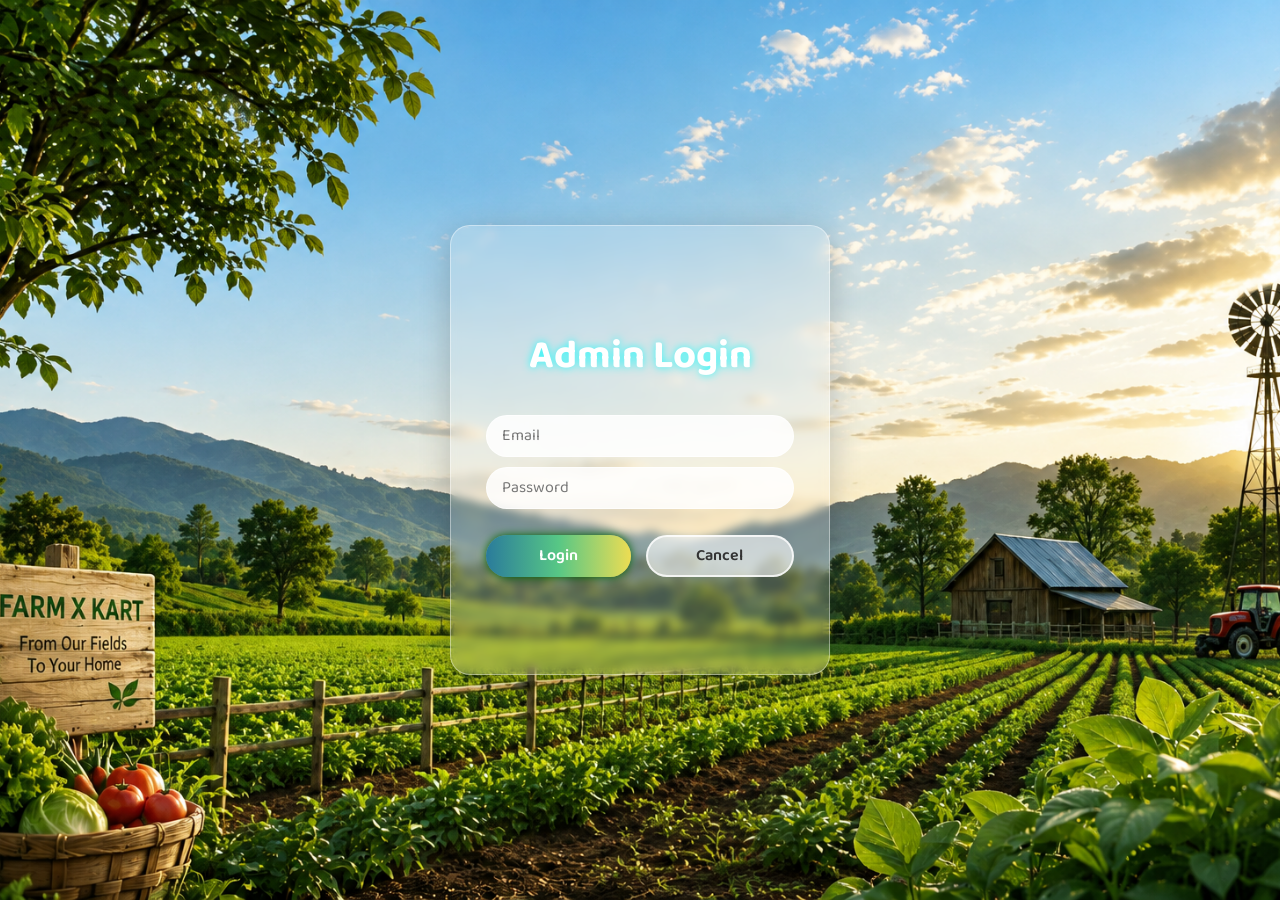
<file: admin.html>
<!DOCTYPE html>
<html lang="en">

<head>
    <meta charset="UTF-8">
    <meta name="viewport" content="width=device-width, initial-scale=1.0">
    <title>Admin Dashboard - Farm X Kart</title>
    <link rel="stylesheet" href="index.css">
    <link rel="stylesheet" href="admin.css">
    <link rel="preconnect" href="https://fonts.googleapis.com">
    <link rel="preconnect" href="https://fonts.gstatic.com" crossorigin>
    <link href="https://fonts.googleapis.com/css2?family=Baloo+Bhai+2:wght@400..800&family=Ole&family=Playwrite+GB+J:ital,wght@0,100..400;1,100..400&family=Playwrite+ID:wght@100..400&display=swap" rel="stylesheet">
</head>

<body id="admin-page">

    <header>
        <div class="head-box">

            <div class="logo-container">
                <img src="./images/Logo.jpeg" alt="logo" class="logo-img" loading="lazy">
                <div class="logo-title">Farm X Kart</div>
            </div>

            <div class="nav-conatiner">
                <a class="nav-link" href="#dashboard">Dashboard</a>
                <a class="nav-link" href="#users">Users</a>
                <a class="nav-link" href="#products">Products</a>
                <a class="nav-link" href="#orders">Orders</a>
                <a class="nav-link" href="#revenue">Revenue</a>
            </div>

            <div class="login-profile">
                <button class="logout">Logout</button>
            </div>

        </div>
    </header>

    <div class="gap"></div>

    <main class="admin-main">

        <section id="dashboard" class="admin-section">

            <div class="section-title">
                Admin Dashboard
            </div>

            <div class="admin-stats-container">

                <div class="admin-stat-card">
                    <div class="admin-stat-title">Total Users</div>
                    <div class="admin-stat-value" id="total-users">0</div>
                    <div class="admin-stat-description">Registered users</div>
                </div>

                <div class="admin-stat-card">
                    <div class="admin-stat-title">Total Farmers</div>
                    <div class="admin-stat-value" id="total-farmers">0</div>
                    <div class="admin-stat-description">Farmer accounts</div>
                </div>

                <div class="admin-stat-card">
                    <div class="admin-stat-title">Total Customers</div>
                    <div class="admin-stat-value" id="total-customers">0</div>
                    <div class="admin-stat-description">Customer accounts</div>
                </div>

                <div class="admin-stat-card">
                    <div class="admin-stat-title">Total Products</div>
                    <div class="admin-stat-value" id="total-products">0</div>
                    <div class="admin-stat-description">Listed products</div>
                </div>

                <div class="admin-stat-card">
                    <div class="admin-stat-title">Total Orders</div>
                    <div class="admin-stat-value" id="total-orders">0</div>
                    <div class="admin-stat-description">Customer orders</div>
                </div>

                <div class="admin-stat-card">
                    <div class="admin-stat-title">Total Revenue</div>
                    <div class="admin-stat-value" id="total-revenue">₹0</div>
                    <div class="admin-stat-description">Generated revenue</div>
                </div>

            </div>

        </section>

        <div class="gap"></div>

        <section class="admin-section" id="users">

            <div class="section-title">
                User Management
            </div>

            <div class="gap"></div>

            <div class="admin-table-box">

                <div class="admin-table-heading">
                    <div>Registered Users</div>
                    <span id="user-count">0 Users</span>
                </div>

                <div class="admin-table-scroll">

                    <table class="admin-table">

                        <thead>
                            <tr>
                                <th>S.No</th>
                                <th>Name</th>
                                <th>Email</th>
                                <th>Mobile</th>
                                <th>Gender</th>
                                <th>Account Type</th>
                            </tr>
                        </thead>

                        <tbody id="users-table">
                        </tbody>

                    </table>

                </div>

            </div>

        </section>

        <div class="gap"></div>

        <section class="admin-section" id="products">

            <div class="section-title">
                Product Management
            </div>
            <div class="gap"></div>

            <div class="admin-table-box">

                <div class="admin-table-heading">
                    <div>Listed Products</div>
                    <span id="product-count">0 Products</span>
                </div>

                <div class="admin-table-scroll">

                    <table class="admin-table">

                        <thead>
                            <tr>
                                <th>S.No</th>
                                <th>Product</th>
                                <th>Farmer</th>
                                <th>Category</th>
                                <th>Quantity</th>
                                <th>Price</th>
                                <th>Listed On</th>
                            </tr>
                        </thead>

                        <tbody id="products-table">
                        </tbody>

                    </table>

                </div>

            </div>

        </section>

        <div class="gap"></div>

        <section class="admin-section" id="orders">

            <div class="section-title">
                Order Management
            </div>
            <div class="gap"></div>

            <div class="admin-table-box">

                <div class="admin-table-heading">
                    <div>Customer Orders</div>
                    <span id="order-count">0 Orders</span>
                </div>

                <div class="admin-table-scroll">

                    <table class="admin-table">

                        <thead>
                            <tr>
                                <th>S.No</th>
                                <th>Order ID</th>
                                <th>Customer</th>
                                <th>Items</th>
                                <th>Payment</th>
                                <th>Total</th>
                                <th>Status</th>
                                <th>Date</th>
                            </tr>
                        </thead>

                        <tbody id="orders-table">
                        </tbody>

                    </table>

                </div>

            </div>

        </section>

        <div class="gap"></div>

        <section class="admin-section" id="revenue">

            <div class="section-title">
                Revenue Overview
            </div>
            <div class="gap"></div>

            <div class="admin-revenue-container">

                <div class="admin-revenue-card">
                    <div class="admin-revenue-title">
                        Total Revenue
                    </div>
                    <div class="admin-revenue-value" id="revenue-total">
                        ₹0
                    </div>
                </div>

                <div class="admin-revenue-card">
                    <div class="admin-revenue-title">
                        Total Orders
                    </div>
                    <div class="admin-revenue-value" id="revenue-orders">
                        0
                    </div>
                </div>

                <div class="admin-revenue-card">
                    <div class="admin-revenue-title">
                        Average Order Value
                    </div>
                    <div class="admin-revenue-value" id="average-order">
                        ₹0
                    </div>
                </div>

            </div>

        </section>

    </main>

    <div class="gap"></div>

    <div class="footer-box">
        <div class="footer-tittle">
            Farm X Kart
        </div>

        <div class="footer-description">
            Fresh Products, Directly from Our Farmers
        </div>

        <div class="footer-copywrite">
            © 2026 Farm X Kart. All Rights Reserved.
        </div>
    </div>

    <script src="admin.js"></script>

</body>

</html>
</file>
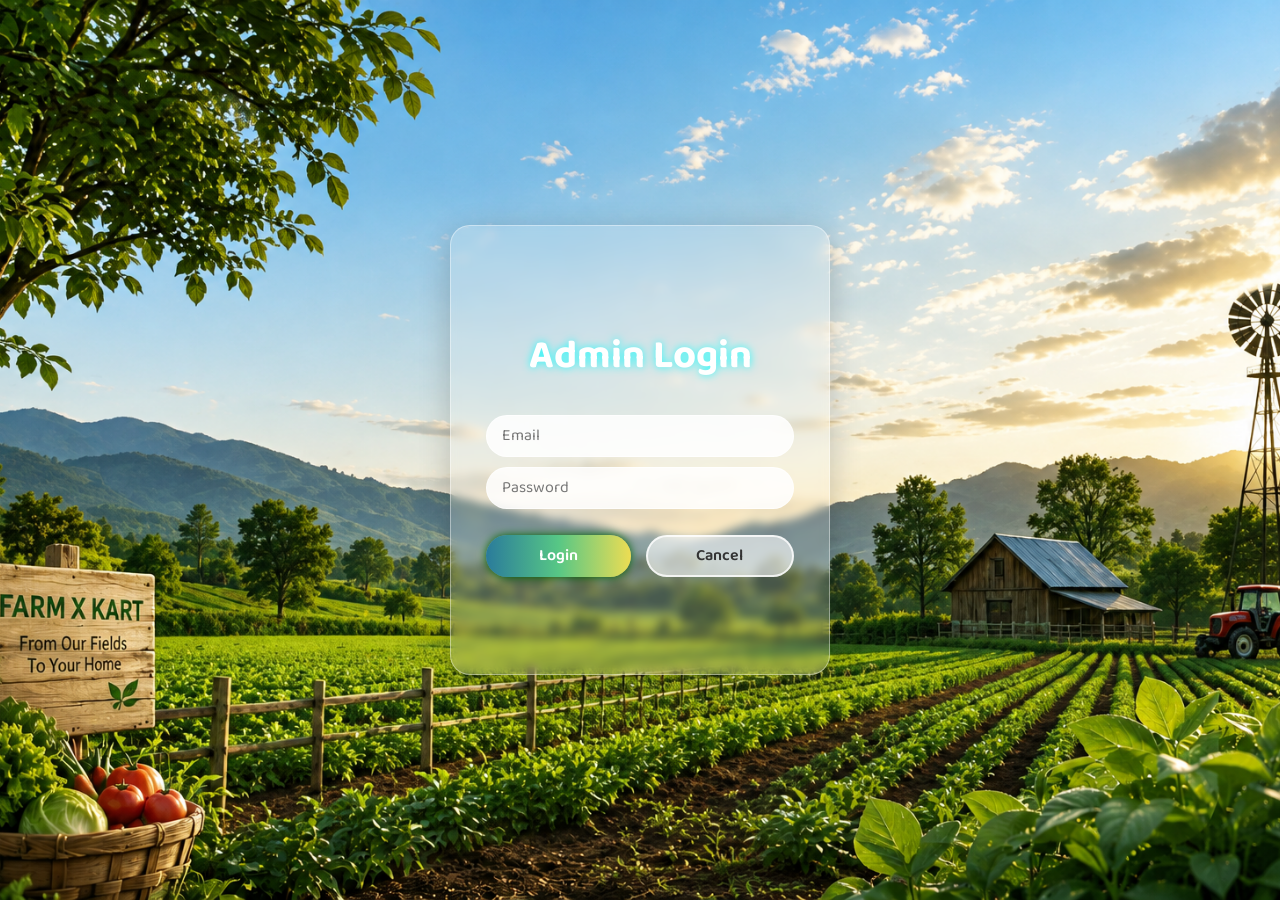
<file: adminLogin.html>
<!DOCTYPE html>
<html lang="en">
<head>
    <meta charset="UTF-8">
    <meta name="viewport" content="width=device-width, initial-scale=1.0">
    <title>Admin Login</title>
    <link rel="stylesheet" href="login.css">
    <link rel="preconnect" href="https://fonts.googleapis.com">
    <link rel="preconnect" href="https://fonts.gstatic.com" crossorigin>
    <link href="https://fonts.googleapis.com/css2?family=Baloo+Bhai+2:wght@400..800&family=Ole&family=Playwrite+GB+J:ital,wght@0,100..400;1,100..400&family=Playwrite+ID:wght@100..400&display=swap" rel="stylesheet">

</head>
<body>
    <div class="login-container">
        <div class="login-box">
            <div class="title">
                Admin Login
            </div>
            <form class="login-form">
                <div class="login-input">
                    <input
                        type="email"
                        name="email"
                        placeholder="Email"
                        class="input"
                        required
                        autocomplete="email">
                    <input
                        type="password"
                        name="password"
                        placeholder="Password"
                        class="input"
                        required
                        autocomplete="current-password">
                </div>

                <div class="button">
                    <button type="submit" class="login-button">
                        Login
                    </button>
                    <a href="./login.html" class="cancel">
                        Cancel
                    </a>
                </div>
            </form>
        </div>
    </div>

    <script src="adminLogin.js"></script>
</body>
</html>
</file>
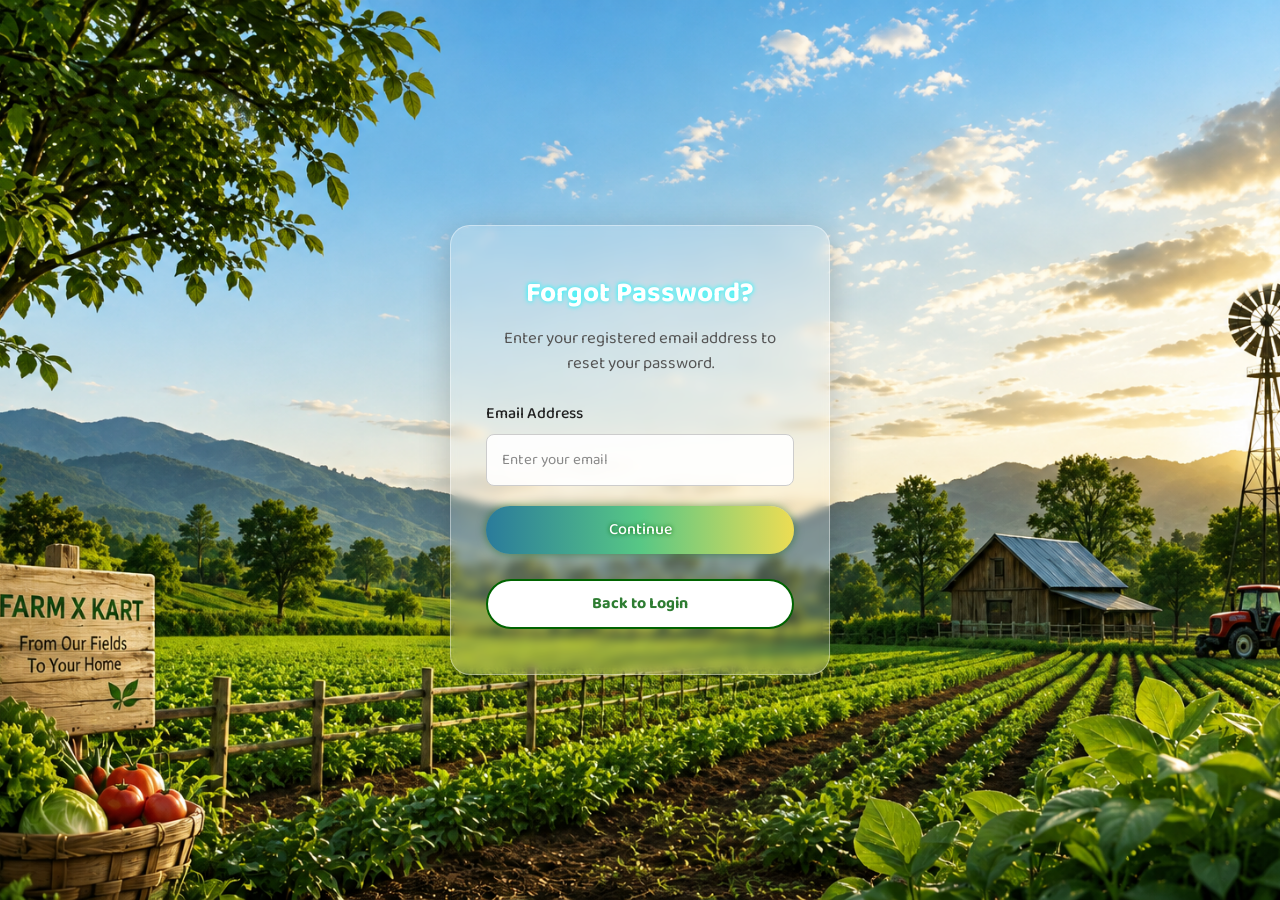
<file: forget-password.html>
<!DOCTYPE html>
<html lang="en">

<head>
    <meta charset="UTF-8">
    <meta name="viewport" content="width=device-width, initial-scale=1.0">

    <title>Forgot Password | Farm X Kart</title>

    <link rel="stylesheet" href="forget-password.css">

    <link rel="preconnect" href="https://fonts.googleapis.com">
    <link rel="preconnect" href="https://fonts.gstatic.com" crossorigin>

    <link
        href="https://fonts.googleapis.com/css2?family=Baloo+Bhai+2:wght@400..800&family=Ole&family=Playwrite+GB+J:ital,wght@0,100..400;1,100..400&family=Playwrite+ID:wght@100..400&display=swap"
        rel="stylesheet">
</head>

<body>

    <div class="forgot-container">

        <div class="forgot-card">

            <h2>Forgot Password?</h2>

            <p class="description">
                Enter your registered email address to reset your password.
            </p>

            <form id="forgot-form">

                <div class="input-group">
                    <label for="forgot-email">Email Address</label>

                    <input type="email" id="forgot-email" placeholder="Enter your email" required>
                </div>

                <button type="submit" class="continue-button">
                    Continue
                </button>

            </form>

            <p id="forgot-message"></p>

            <a href="./index.html" class="cancel">
                Back to Login
            </a>

        </div>

    </div>
    <script src="script.js"></script>
</body>

</html>
</file>
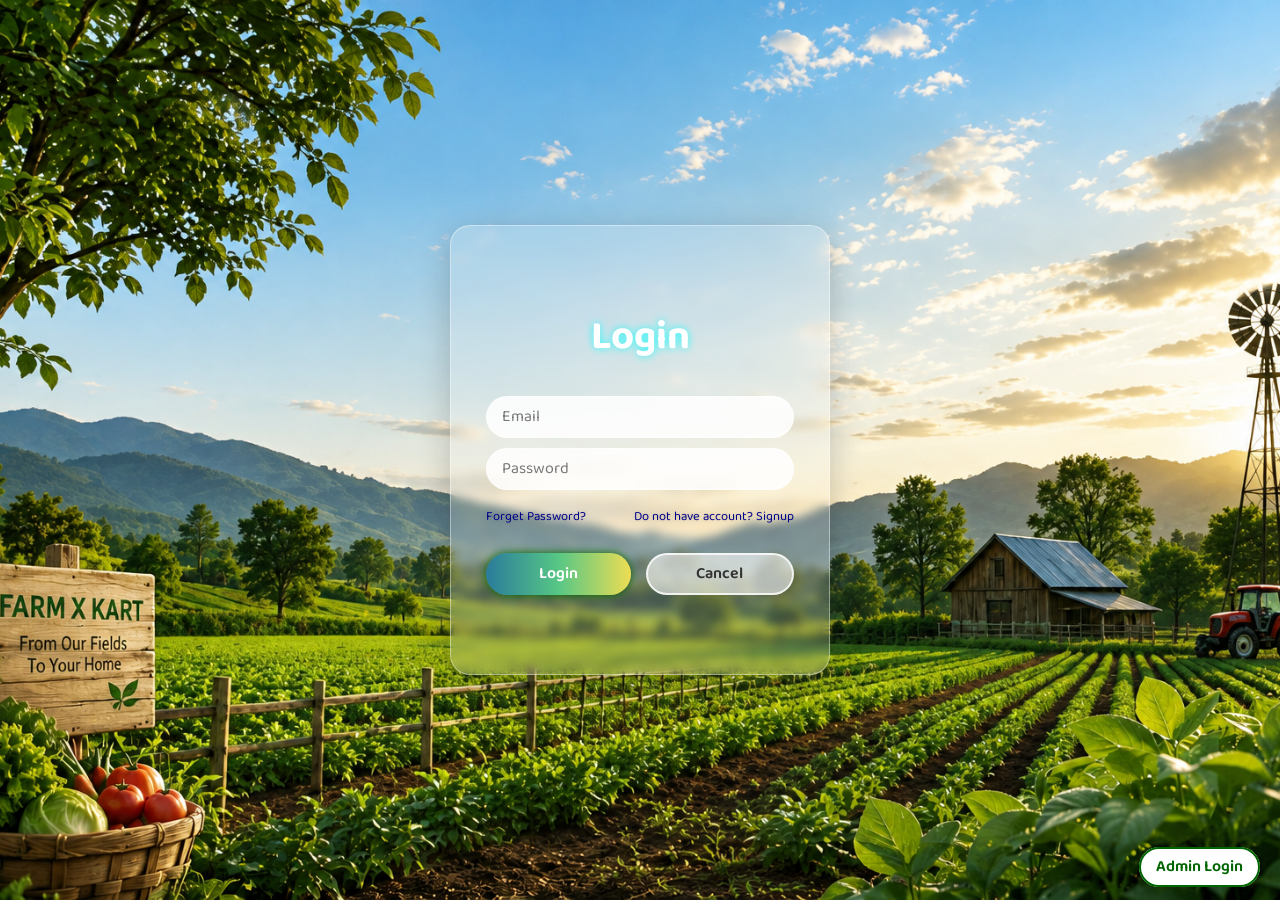
<file: listed.html>
<!DOCTYPE html>
<html lang="en">
<head>
    <meta charset="UTF-8">
    <meta name="viewport" content="width=device-width, initial-scale=1.0">
    <meta name="description" content="View your listed product history">
    <title>My Listed Products | Farm X Kart</title>
    <link rel="stylesheet" href="listed.css">
    <link rel="preconnect" href="https://fonts.googleapis.com">
    <link rel="preconnect" href="https://fonts.gstatic.com" crossorigin>
    <link href="https://fonts.googleapis.com/css2?family=Baloo+Bhai+2:wght@400..800&display=swap" rel="stylesheet">
</head>
<body>

    <header>
        <div class="head-box">
            <div class="logo-container">
                <img src="./images/Logo.jpeg" alt="Farm X Kart logo" class="logo-img" loading="lazy">
                <div class="logo-title">
                    Farm X Kart
                </div>
            </div>
        </div>

        <h1>Account Settings</h1>
        <div class="back-btn">
            <a href="profile.html" class="back-button">Back to Profile</a>
        </div>
    </header>

    <main>
        <section class="listed-products-box">

            <h1>Listed Product History</h1>

            <div class="summary-box">

                <div class="summary-card">
                    <div class="summary-title">Products Listed</div>
                    <div class="summary-value" id="total-products">0</div>
                </div>

                <div class="summary-card">
                    <div class="summary-title">Total Quantity</div>
                    <div class="summary-value" id="total-quantity">0</div>
                </div>

                <div class="summary-card">
                    <div class="summary-title">Total Revenue</div>
                    <div class="summary-value" id="total-revenue">₹0</div>
                </div>

                <div class="summary-card">
                    <div class="summary-title">Latest Listing</div>
                    <div class="summary-value latest" id="latest-listing">-</div>
                </div>

            </div>

            <div id="listed-products"></div>

        </section>
    </main>

    <footer class="footer-box">
        <div class="footer-title">
            Farm X Kart
        </div>
        <div class="footer-description">
            Fresh Products, Directly from Our Farmers
        </div>
        <div class="footer-copyright">
            © 2026 Farm X Kart. All Rights Reserved.
        </div>
    </footer>

    <script src="script.js"></script>

</body>
</html>
</file>
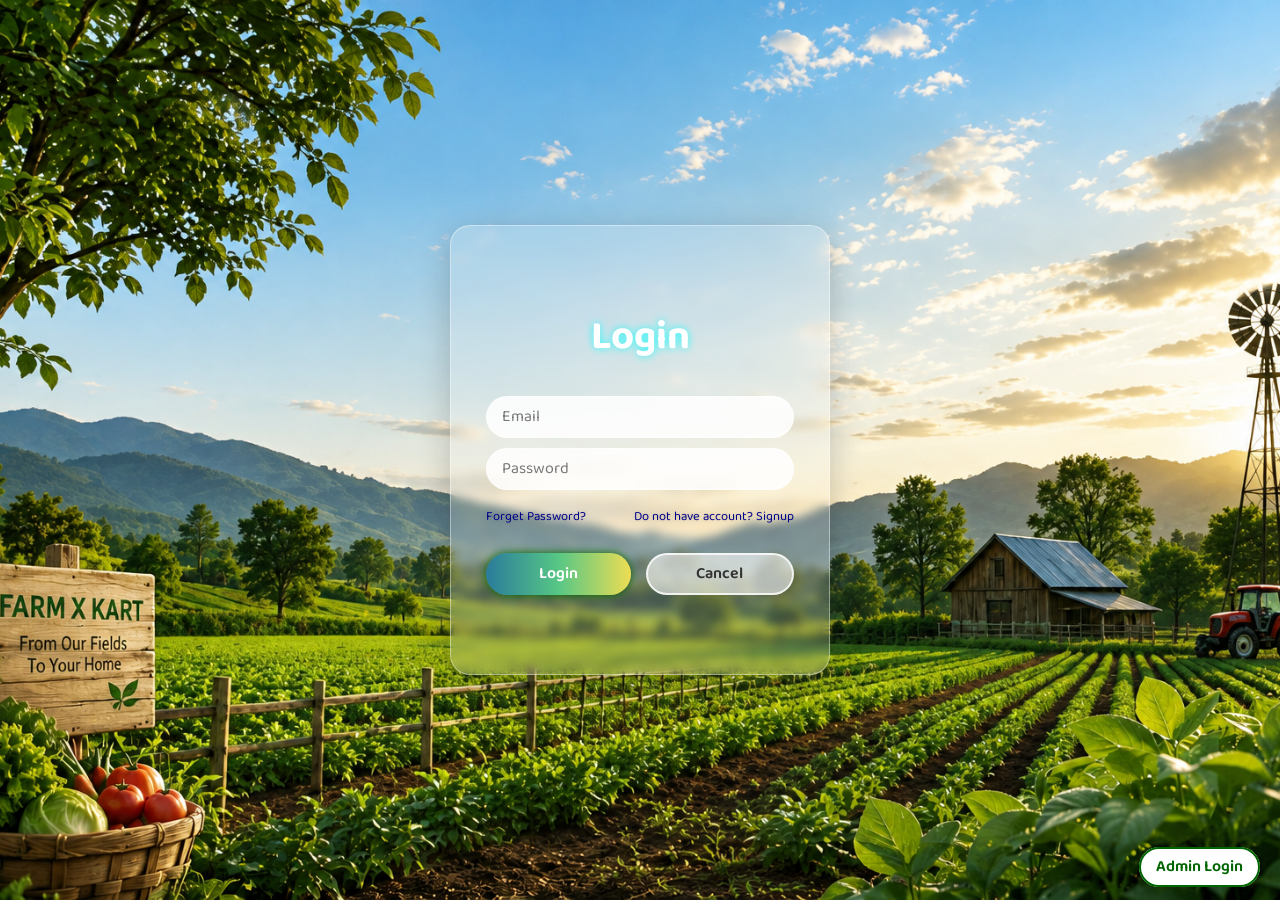
<file: login.html>
<!DOCTYPE html>
<html lang="en">

<head>
    <meta charset="UTF-8">
    <meta name="viewport" content="width=device-width, initial-scale=1.0">

    <title>Login</title>

    <link rel="stylesheet" href="login.css">

    <link rel="preconnect" href="https://fonts.googleapis.com">
    <link rel="preconnect" href="https://fonts.gstatic.com" crossorigin>

    <link
        href="https://fonts.googleapis.com/css2?family=Baloo+Bhai+2:wght@400..800&family=Ole&family=Playwrite+GB+J:ital,wght@0,100..400;1,100..400&family=Playwrite+ID:wght@100..400&display=swap"
        rel="stylesheet">
</head>

<body>
    <div class="login-container">
        <div class="login-box">
            <div class="title">
                Login
            </div>
            <form class="login-form">
                <div class="login-input">
                    <input
                        type="email"
                        name="email"
                        placeholder="Email"
                        class="input"
                        required
                        autocomplete="email">
                    <input
                        type="password"
                        name="password"
                        placeholder="Password"
                        class="input"
                        required
                        autocomplete="current-password">
                </div>
                <div class="signup-box">
                    <a href="./forget-password.html" class="signup">
                        Forget Password?
                    </a>
                    <a href="./signup.html" class="signup">
                        Do not have account? Signup
                    </a>
                </div>
                <div class="button">
                    <button type="submit" class="login-button">
                        Login
                    </button>
                    <a href="./index.html" class="cancel">
                        Cancel
                    </a>
                </div>
            </form>
        </div>
    </div>

    <div class="admin-btn">
        <a href="./adminLogin.html">Admin Login</a>
    </div>

    <script src="script.js"></script>
</body>
</html>
</file>
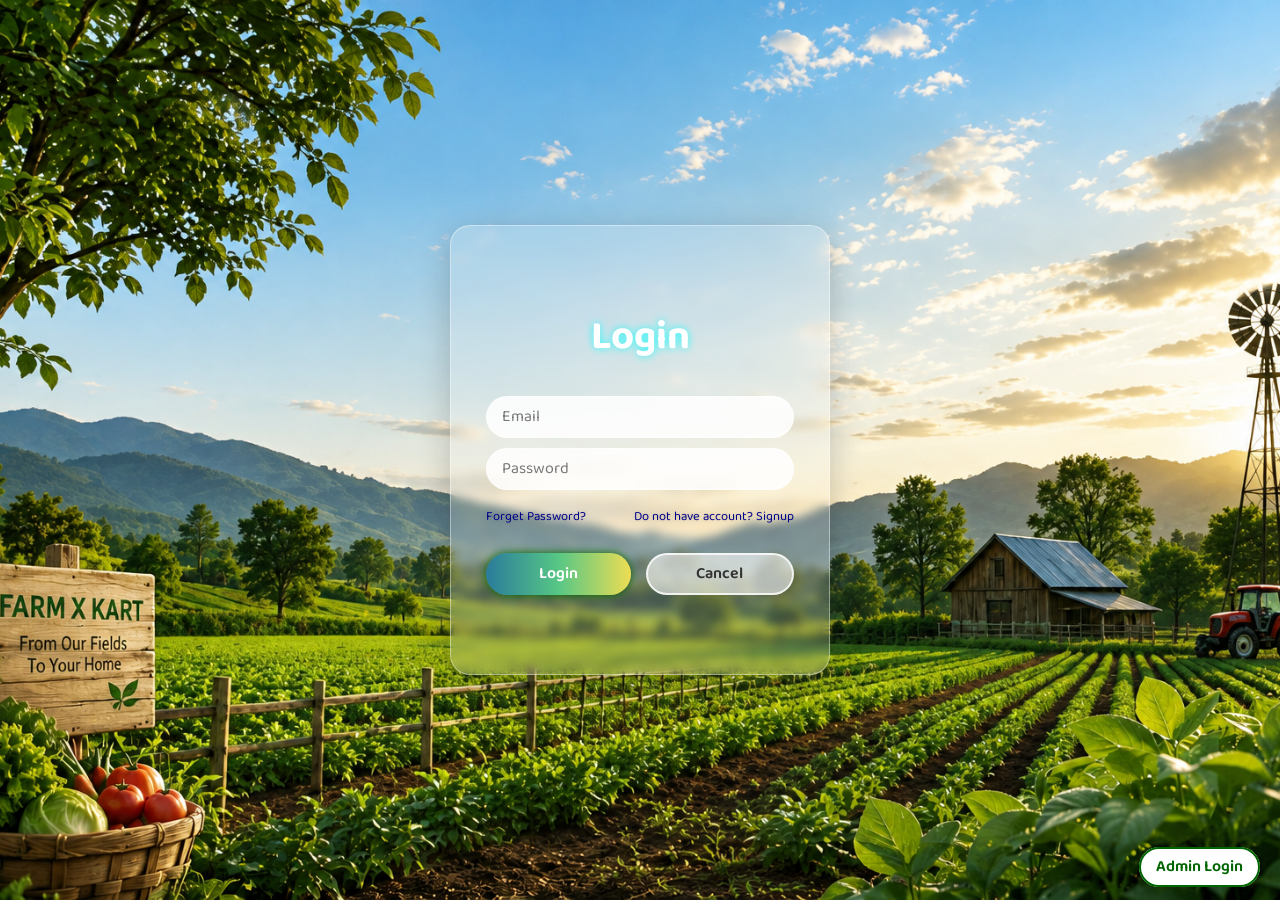
<file: settings.html>
<!DOCTYPE html>
<html lang="en">

<head>
    <meta charset="UTF-8">
    <meta name="viewport" content="width=device-width, initial-scale=1.0">

    <title>Account Settings - Farm X Kart</title>

    <link rel="stylesheet" href="settings.css">

    <link rel="preconnect" href="https://fonts.googleapis.com">
    <link rel="preconnect" href="https://fonts.gstatic.com" crossorigin>

    <link href="https://fonts.googleapis.com/css2?family=Baloo+Bhai+2:wght@400;500;600;700&display=swap"
        rel="stylesheet">
</head>

<body>

    <header>
        <div class="head-box">
            <div class="logo-container">
                <img src="./images/Logo.jpeg" alt="Farm X Kart logo" class="logo-img" loading="lazy">
                <div class="logo-title">
                    Farm X Kart
                </div>
            </div>
        </div>

        <h1>Account Settings</h1>
        <div class="back-btn">
            <a href="profile.html" class="back-button">Back to Profile</a>
        </div>
    </header>

    <main>

        <section class="settings-container">

            <div class="settings-title">
                <h2>Account Settings</h2>
                <p>Update your Farm X Kart account information</p>
            </div>

            <form id="settings-form">

                <div class="form-row">

                    <div class="form-group">
                        <label for="name">Full Name</label>
                        <input type="text" id="name" required>
                    </div>

                    <div class="form-group">
                        <label for="gender">Gender</label>

                        <select id="gender" required>
                            <option value="">Select Gender</option>
                            <option value="Male">Male</option>
                            <option value="Female">Female</option>
                            <option value="Other">Other</option>
                        </select>
                    </div>

                </div>

                <div class="form-row">

                    <div class="form-group">
                        <label for="email">Email Address</label>
                        <input type="email" id="email" required>
                    </div>

                    <div class="form-group">
                        <label for="mobile">Mobile Number</label>
                        <input type="tel" id="mobile" maxlength="10" required>
                    </div>

                </div>

                <div class="form-group full">
                    <label for="account">Account Type</label>
                    <input type="text" id="account" readonly>
                </div>

                <div class="password-section">

                    <h3>Change Password</h3>

                    <p>Leave these fields empty if you do not want to change your password.</p>

                    <div class="form-row">

                        <div class="form-group">
                            <label for="old-password">Current Password</label>
                            <input type="password" id="old-password">
                        </div>

                        <div class="form-group">
                            <label for="new-password">New Password</label>
                            <input type="password" id="new-password">
                        </div>

                    </div>

                    <div class="form-group full">
                        <label for="confirm-password">Confirm New Password</label>
                        <input type="password" id="confirm-password">
                    </div>

                </div>

                <div class="buttons">

                    <button type="button" id="cancel-button">
                        Cancel
                    </button>

                    <button type="submit" id="save-button">
                        Save Changes
                    </button>

                </div>

            </form>

            <p id="message"></p>

        </section>

    </main>

    <footer class="footer-box">
        <div class="footer-title">
            Farm X Kart
        </div>
        <div class="footer-description">
            Fresh Products, Directly from Our Farmers
        </div>
        <div class="footer-copyright">
            © 2026 Farm X Kart. All Rights Reserved.
        </div>
    </footer>

    <script src="script.js"></script>

</body>

</html>
</file>
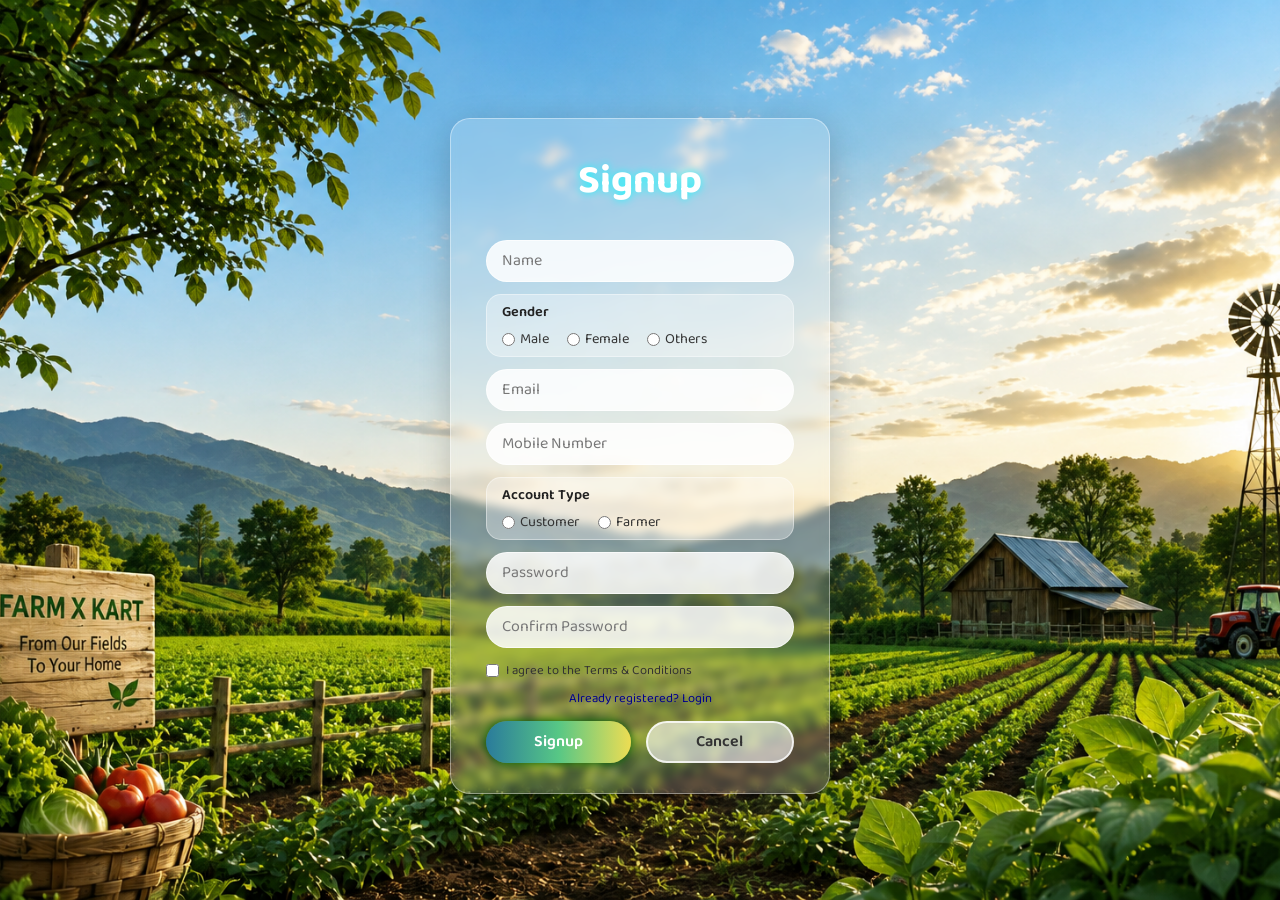
<file: signup.html>
<!DOCTYPE html>
<html lang="en">

<head>
    <meta charset="UTF-8">
    <meta name="viewport" content="width=device-width, initial-scale=1.0">

    <title>Signup | FARM X KART</title>

    <link rel="stylesheet" href="signup.css">

    <link rel="preconnect" href="https://fonts.googleapis.com">
    <link rel="preconnect" href="https://fonts.gstatic.com" crossorigin>

    <link
        href="https://fonts.googleapis.com/css2?family=Baloo+Bhai+2:wght@400..800&family=Ole&family=Playwrite+GB+J:ital,wght@0,100..400;1,100..400&family=Playwrite+ID:wght@100..400&display=swap"
        rel="stylesheet">
</head>

<body>

    <div class="signup-container">
        <div class="signup-box">
            <div class="signup-title">
                Signup
            </div>
            <form class="signup-input">
                <input type="text" name="name" placeholder="Name" class="input" required>

                <div class="input-option">
                    <div class="option-title">Gender</div>
                    <div class="option">
                        <label>
                            <input type="radio" name="gender" value="male" required>
                            Male
                        </label>
                        <label>
                            <input type="radio" name="gender" value="female">
                            Female
                        </label>
                        <label>
                            <input type="radio" name="gender" value="others">
                            Others
                        </label>
                    </div>
                </div>

                <input type="email" name="email" placeholder="Email" class="input" required>

                <input type="tel" name="mobile" placeholder="Mobile Number" class="input" maxlength="10"
                    pattern="[0-9]{10}" required>

                <div class="input-option">
                    <div class="option-title">Account Type</div>
                    <div class="option">
                        <label>
                            <input type="radio" name="accountType" value="customer" required>
                            Customer
                        </label>
                        <label>
                            <input type="radio" name="accountType" value="farmer">
                            Farmer
                        </label>
                    </div>
                </div>

                <input type="password" name="password" class="input" placeholder="Password" minlength="8" required>

                <input type="password" name="confirmPassword" class="input" placeholder="Confirm Password" minlength="8"
                    required>

                <label class="terms">
                    <input type="checkbox" name="terms" required>
                    I agree to the Terms & Conditions
                </label>

                <a href="./login.html" class="login-link">
                    Already registered? Login
                </a>

                <div class="button">
                    <button type="submit" class="signup-btn">Signup</button>
                    <a href="./index.html" class="cancel-btn">Cancel</a>
                </div>
            </form>
        </div>
    </div>
    <script src="script.js"></script>
</body>

</html>
</file>
<file: index.css>
* {
    padding: 0;
    margin: 0;
    box-sizing: border-box;
    font-family: "Baloo Bhai 2", sans-serif;
}

body {
    height: 100%;
    width: 100%;
}

header {
    width: 100%;
    height: 80px;
    display: flex;
    justify-content: center;
    align-items: center;

    background: #2A7B9B;
    background: linear-gradient(90deg, rgba(42, 123, 155, 1) 0%, rgba(87, 199, 133, 1) 50%, rgba(237, 221, 83, 1) 100%);
}

.head-box {
    width: 95%;
    height: 80px;

    display: flex;
    flex-direction: row;
    justify-content: space-between;
    align-items: center;
}

.logo-container {
    width: 30%;
    display: flex;
    flex-direction: row;
    justify-content: start;
    align-items: center;
    gap: 1rem;
}

.logo-img {

    height: 60px;
    width: 60px;
    border-radius: 50px;
    box-shadow: 0 0 8px green;

    transition: border-color 0.25s ease, box-shadow 0.25s ease, background 0.25s ease, transform 0.25s ease;
}

.logo-img:hover {
    transform: scale(1.02);
}

.logo-title {
    color: white;
    font-size: 2rem;
    font-weight: 700;
    text-shadow: 0 0 8px green;
    transition: border-color 0.25s ease, box-shadow 0.25s ease, background 0.25s ease, transform 0.25s ease;
}

.logo-title:hover {
    transform: scale(1.02);
}

.nav-conatiner {
    width: 40%;
    display: flex;
    flex-direction: row;
    justify-content: space-around;
    gap: 3rem;
}

.nav-link {
    text-decoration: none;
    color: white;
    text-shadow: 0 0 10px rgb(9, 80, 9);
    font-size: 1.15rem;
    font-weight: 600;
    transition:border-color 0.25s ease,box-shadow 0.25s ease, background 0.25s ease,transform 0.25s ease;
}

.nav-link:hover {
    transform: scale(1.02) translateY(-1px);
    text-shadow: 0 0 20px rgb(9, 71, 9);
    color: aqua;
}

.nav-link:active {
    transform: scale(0.98);
}

.login-profile{
    width: 30%;
    display: flex;
    flex-direction: row;
    justify-content: end;
    align-items: center;
    gap: 2rem;
}

.login-box {
    display: flex;
    justify-content: space-around;
    gap: 1rem;
}

.login,
.signup {
    display: flex;
    justify-content: center;
    align-items: center;

    text-decoration: none;
    background-color: blue;
    color: white;
    font-size: 1rem;
    font-weight: 600;
    padding: auto;
    border-radius: 10px;
    min-width: 75px;
    min-height: 40px;
    box-shadow: 0 0 8px rgb(8, 79, 8);

    cursor: pointer;

    transition:border-color 0.25s ease,box-shadow 0.25s ease, background 0.25s ease,transform 0.25s ease;
}

.signup {
    background-color: red;

}

.login:hover {
    background-color: rgb(25, 25, 204);
    transform: scale(1.02) translateY(-1px);
}

.signup:hover {
    background-color: rgb(203, 5, 5);
    transform: scale(1.02) translateY(-1px);
}

.login:active,
.signup:active {
    transform: scale(0.95);
}

.profile-box {
    display: flex;
    justify-content: center;
    align-items: center;
}

.profile {
    display: flex;
    justify-content: center;
    align-items: center;
    width: 45px;
    height: 45px;
    border: 2px solid darkgreen;
    border-radius: 50%;
    background: white;
    overflow: hidden;
    box-sizing: border-box;
    box-shadow: 0 0 6px green;
    transition:transform 0.3s ease,box-shadow 0.3s ease;
}

.profile-img {
    width: 100%;
    height: 100%;
    border-radius: 50%;
    object-fit: cover;
    display: block;
    transition:border-color 0.25s ease,box-shadow 0.25s ease, background 0.25s ease,transform 0.25s ease;
}

.profile:hover {
    transform: translateY(-2px) scale(1.05);
    box-shadow: 0 0 12px green;
}

.profile:hover .profile-img {
    transform: scale(1.04);
}

.profile:active {
    transform: scale(0.97);
}

.gap {
    padding: 1rem;
}

.banner-container {
    width: 95%;
    height: 220px;
    margin: auto;
    overflow: hidden;
    border-radius: 15px;
    box-shadow: 0 0 10px #ccc;
}

.banner-slider {
    width: 400%;
    height: 100%;
    display: flex;
    animation: bannerSlide 24s infinite;
}

.banner-slide {
    width: 25%;
    height: 100%;
    flex-shrink: 0;
}

.banner-slide img {
    width: 100%;
    height: 100%;

    object-fit: cover;
}

@keyframes bannerSlide {

    0%,
    20% {
        transform: translateX(0);
    }

    25%,
    45% {
        transform: translateX(-25%);
    }

    50%,
    70% {
        transform: translateX(-50%);
    }

    75%,
    95% {
        transform: translateX(-75%);
    }

    100% {
        transform: translateX(0);
    }
}

.welcome-conatiner {
    width: 100%;
    display: flex;
    justify-content: center;
    align-items: center;
    gap: 1.5rem
}

.welcome-box {
    width: 95%;
    display: flex;
    flex-direction: column;
    justify-content: center;
    align-items: center;

    box-shadow: 0 0 10px #ccc;
    border-radius: 15px;

    padding: 2rem;
}

.welcome-title {
    font-size: 2rem;
    font-weight: 700;
    color: darkgreen;
    text-shadow: 0 0 10px rgba(0, 128, 0, 0.46);
}

.welcome-description {
    width: 70%;
    text-align: center;
    font-size: 1.1rem;
    font-weight: 400;
}

.welcome-btn {
    background: #2A7B9B;
    background: linear-gradient(90deg, rgba(42, 123, 155, 1) 0%, rgba(87, 199, 133, 1) 50%, rgba(237, 221, 83, 1) 100%);

    text-decoration: none;
    color: white;
    font-weight: 550;

    min-width: 115px;
    min-height: 40px;
    margin-top: 1rem;

    border-radius: 20px;
    text-shadow: 0 0 3px forestgreen;

    display: flex;
    justify-content: center;
    align-items: center;
    box-shadow: 0 0 10px gray;
    transition:border-color 0.25s ease,box-shadow 0.25s ease, background 0.25s ease,transform 0.25s ease;
}

.welcome-btn:hover {
    transform: scale(1.03) translateY(-1px);
    box-shadow: 0 0 15px gray;
}

.welcome-btn:active {
    transform: scale(0.96);
    box-shadow: 0 0 5px gray;
}

.section {
    width: 100%;
}

.section-title {
    width: 95%;
    height: 48px;

    margin: auto;

    display: flex;
    align-items: center;
    justify-content: center;

    border-radius: 15px;

    color: white;

    font-size: 1.3rem;
    font-weight: 600;
    text-shadow: 0 0 3px darkgreen;

    background: #2A7B9B;
    background: linear-gradient(90deg, rgba(42, 123, 155, 1) 0%, rgba(87, 199, 133, 1) 50%, rgba(237, 221, 83, 1) 100%);
}

.features-container {
    width: 95%;

    margin: 20px auto;

    display: flex;

    flex-wrap: wrap;

    justify-content: center;

    gap: 20px;
}

.feature-card {
    width: 200px;

    padding: 20px;

    text-align: center;

    background: white;

    border-radius: 15px;

    box-shadow: 0 0 8px #ccc;
}

.feature-icon {
    height: 50px;
    width: 50px;
}

.feature-card h3 {
    color: darkgreen;
}

.feature-card p {
    color: #666;
}


.steps-container {
    width: 95%;
    margin: 20px auto;
    display: flex;
    justify-content: center;
    align-items: center;
    flex-wrap: wrap;
    gap: 15px;
}

.step {
    width: 180px;
    height: 180px;
    padding: 20px;
    text-align: center;
    background: white;
    border-radius: 15px;
    box-shadow: 0 0 8px #ccc;
}

.step-number {
    width: 45px;
    height: 45px;
    margin: auto;

    display: flex;
    align-items: center;
    justify-content: center;
    border-radius: 50%;
    background: #2A7B9B;
    background: linear-gradient(90deg, rgba(42, 123, 155, 1) 0%, rgba(87, 199, 133, 1) 50%, rgba(237, 221, 83, 1) 100%);

    color: white;
    font-size: 1.3rem;
    font-weight: 600;
    text-shadow: 0 0 5px darkgreen;
}

.step h3 {
    color: darkgreen;
}

.step p {
    color: #666;
}

.arrow {
    color: darkgreen;
    font-size: 2rem;
}

.review-container {
    width: 95%;
    margin: 25px auto;
    overflow: hidden;
    border-radius: 15px;
}

.review-slider {
    width: 400%;
    display: flex;
    animation: reviewSlide 32s infinite;
}

.review-group {
    width: 25%;
    display: flex;
    justify-content: center;
    align-items: stretch;
    gap: 25px;
    padding: 10px;
}

.review-card {
    width: 30%;
    min-height: 210px;

    display: flex;
    flex-direction: column;
    justify-content: center;
    align-items: center;

    gap: 15px;
    padding: 25px;
    cursor: pointer;

    background: white;
    border-radius: 15px;
    box-shadow: 0 0 5px #ccc;

    transition: all 0.3s ease;
}

.review-card:hover {
    transform: translateY(-5px) scale(1.02);
    box-shadow: 0 0 10px #bbb;
}

.star {
    font-size: 1.2rem;
}

.review-description {
    font-size: 1rem;
    color: #666;
    text-align: center;
    line-height: 1.5;
    transform: all 0.1s linear;
}

.review-description:hover {
    color: darkgreen;
}

.review-name {
    font-size: 1.2rem;
    font-weight: 600;
    color: darkgreen;
    transition: all 0.1s linear;
}

.review-name:hover {
    color: blue;
}


@keyframes reviewSlide {

    0%,
    20% {
        transform: translateX(0);
    }

    25%,
    45% {
        transform: translateX(-25%);
    }

    50%,
    70% {
        transform: translateX(-50%);
    }

    75%,
    95% {
        transform: translateX(-75%);
    }

    100% {
        transform: translateX(0);
    }
}

.contact-contaner {
    width: 100%;
    display: flex;
    justify-content: center;
    align-items: center;
    margin-top: 1.3rem;
}

.contact-box {
    width: 95%;
    display: flex;
    box-shadow: 0 0 5px #ccc;
    border-radius: 15px;
}

.contact-left-box {
    width: 50%;
    display: flex;
    flex-direction: column;
    gap: 1rem;
    padding: 2rem 3rem;
}

.contact-info-title {
    font-size: 1.7rem;
    font-weight: 700;
    color: darkgreen;
}

.contact-info-title-description {
    font-size: 1rem;
    color: #666;
    font-weight: 300;
}

.contact-info {
    display: flex;
    align-items: center;
    justify-content: start;
    gap: .6rem;
}

.contact-info-img {
    height: 20px;
    width: 20px;
}

.contact {
    font-size: .9rem;
    font-weight: 400;
    font-style: italic;
    transition: all 0.1s ease;
}

.contact:hover {
    color: green;
}

.contact-right-box {
    width: 50%;
    display: flex;
    flex-direction: column;
    align-items: center;
    justify-content: center;
    gap: 1.3rem;
    padding: 2rem;
}

.input-name,
.input-email {
    width: 80%;
    padding: 12px 14px;
    font-family: "Baloo Bhai 2", sans-serif;
    font-size: 1rem;
    color: #333;
    background-color: #fff;
    border: 1px solid #d1d5db;
    border-radius: 8px;
    outline: none;

    transition:border-color 0.2s ease,box-shadow 0.2s ease,transform 0.2s ease;
}

.input-name:focus,
.input-email:focus,
.input-issue:focus {
    border-color: darkgreen;
    box-shadow:0 0 0 3px rgba(0, 100, 0, 0.12),0 4px 12px rgba(0, 0, 0, 0.08);
    transform: translateY(-1px);
}

.input-name:hover,
.input-email:hover,
.input-issue:hover {
    border-color: #9ca3af;
}

.input-name::placeholder,
.input-email::placeholder,
.input-issue::placeholder {
    color: #9ca3af;
}

.input-issue {
    width: 80%;
    height: 110px;
    padding: 12px 14px;
    font-family: "Baloo Bhai 2", sans-serif;
    font-size: 1rem;
    color: #333;

    background-color: #fff;
    border: 1px solid #d1d5db;
    border-radius: 8px;

    outline: none;
    transition:border-color 0.2s ease,box-shadow 0.2s ease,transform 0.2s ease;
}

.send-msg {
    text-decoration: none;
    width: 80%;
    height: 40px;
    padding: 10px;

    display: flex;
    justify-content: center;
    align-items: center;

    color: white;
    font-size: 1rem;
    font-weight: 600;
    text-shadow: 0 0 5px darkgreen;
    box-shadow: 0 0 10px gray;

    background: #2A7B9B;
    background: linear-gradient(90deg, rgba(42, 123, 155, 1) 0%, rgba(87, 199, 133, 1) 50%, rgba(237, 221, 83, 1) 100%);

    border-radius: 50px;
    transition: all 0.1s ease;
}

.send-msg:hover {
    transform: scale(1.01) translateY(-1px);
    box-shadow: 0 0 15px gray;
}

.send-msg:active {
    transform: scale(.97) translateY(1px);
}

.footer-box {
    background: #2A7B9B;
    background: linear-gradient(90deg, rgba(42, 123, 155, 1) 0%, rgba(87, 199, 133, 1) 50%, rgba(237, 221, 83, 1) 100%);

    display: flex;
    display: flex;
    flex-direction: column;
    align-items: center;
    justify-content: center;
    height: 120px;
    width: 100%;
    gap: .4rem;
    padding: .6rem;
}

.footer-tittle {
    font-size: 2rem;
    font-weight: 700;
    color: white;
    text-shadow: 0 0 5px darkgreen;
}

.footer-description,
.footer-copywrite {
    font-size: 1rem;
    font-weight: 400;
    color: white;
    text-shadow: 0 0 5px darkgreen;
}

@media (max-width: 1100px) {

    .head-box {
        width: 94%;
    }

    .logo-container {
        width: 28%;
    }

    .logo-title {
        font-size: 1.7rem;
    }

    .nav-conatiner {
        width: 44%;
        gap: 1.5rem;
    }

    .nav-link {
        font-size: 1rem;
    }

    .login-profile {
        width: 28%;
        gap: 1rem;
    }

    .login-box {
        gap: 0.6rem;
    }

    .login,
    .signup {
        min-width: 68px;
        min-height: 38px;
        font-size: 0.9rem;
    }

    .banner-container {
        width: 94%;
        height: 200px;
    }

    .welcome-box {
        width: 94%;
        padding: 1.7rem;
    }

    .welcome-description {
        width: 80%;
    }

    .section-title {
        width: 94%;
    }

    .features-container,
    .steps-container,
    .review-container,
    .contact-box {
        width: 94%;
    }

    .feature-card {
        width: 190px;
    }

    .step {
        width: 170px;
        height: 170px;
    }

    .review-group {
        gap: 18px;
    }

    .review-card {
        padding: 20px;
    }

    .contact-left-box,
    .contact-right-box {
        padding: 1.8rem;
    }
}

@media (max-width: 850px) {

    header {
        height: auto;
        min-height: 75px;
    }

    .head-box {
        width: 94%;
        height: auto;
        min-height: 75px;
        padding: 8px 0;
    }

    .logo-container {
        width: 30%;
        gap: 0.6rem;
    }

    .logo-img {
        width: 52px;
        height: 52px;
    }

    .logo-title {
        font-size: 1.5rem;
    }

    .nav-conatiner {
        width: 40%;
        gap: 0.8rem;
        justify-content: space-between;
    }

    .nav-link {
        font-size: 0.9rem;
    }

    .login-profile {
        width: 30%;
        gap: 0.7rem;
    }

    .login-box {
        gap: 0.4rem;
    }

    .login,
    .signup {
        min-width: 60px;
        min-height: 35px;
        font-size: 0.82rem;
    }

    .profile {
        width: 40px;
        height: 40px;
    }

    .gap {
        padding: 0.7rem;
    }

    .banner-container {
        width: 94%;
        height: 180px;
    }

    .welcome-box {
        width: 94%;
        padding: 1.5rem;
    }

    .welcome-title {
        font-size: 1.7rem;
        text-align: center;
    }

    .welcome-description {
        width: 90%;
        font-size: 1rem;
    }

    .section-title {
        width: 94%;
        height: 46px;
        font-size: 1.2rem;
    }

    .features-container {
        width: 94%;
        gap: 15px;
    }

    .feature-card {
        width: 180px;
        padding: 17px;
    }

    .feature-card h3 {
        font-size: 1rem;
    }

    .feature-card p {
        font-size: 0.9rem;
    }

    .steps-container {
        width: 94%;
        gap: 10px;
    }

    .step {
        width: 155px;
        height: 165px;
        padding: 15px;
    }

    .step h3 {
        font-size: 1rem;
    }

    .step p {
        font-size: 0.85rem;
    }

    .arrow {
        font-size: 1.6rem;
    }

    .review-container {
        width: 94%;
    }

    .review-group {
        gap: 15px;
        padding: 8px;
    }

    .review-card {
        width: 31%;
        min-height: 200px;
        padding: 17px;
        gap: 10px;
    }

    .star {
        font-size: 1rem;
    }

    .review-description {
        font-size: 0.88rem;
    }

    .review-name {
        font-size: 1rem;
    }

    .contact-box {
        width: 94%;
    }

    .contact-left-box {
        padding: 1.5rem;
    }

    .contact-right-box {
        padding: 1.5rem;
        gap: 1rem;
    }

    .input-name,
    .input-email,
    .input-issue,
    .send-msg {
        width: 90%;
    }

    .contact-info-title {
        font-size: 1.5rem;
    }

    .contact-info-title-description {
        font-size: 0.9rem;
    }

    .contact {
        font-size: 0.82rem;
    }
}

@media (max-width: 650px) {

    header {
        height: auto;
    }

    .head-box {
        width: 92%;
        height: auto;
        min-height: auto;
        display: grid;
        grid-template-columns: 1fr auto;
        grid-template-areas:
            "logo profile"
            "nav nav";
        gap: 10px;
        padding: 10px 0;
    }

    .logo-container {
        grid-area: logo;
        width: 100%;
    }

    .logo-img {
        width: 50px;
        height: 50px;
    }

    .logo-title {
        font-size: 1.45rem;
    }

    .nav-conatiner {
        grid-area: nav;
        width: 100%;
        justify-content: center;
        gap: 1.5rem;
        flex-wrap: wrap;
    }

    .nav-link {
        font-size: 0.95rem;
    }

    .login-profile {
        grid-area: profile;
        width: auto;
        justify-content: end;
        gap: 0;
    }

    .login-box {
        gap: 0.4rem;
    }

    .login,
    .signup {
        min-width: 58px;
        min-height: 34px;
        padding: 5px 8px;
        font-size: 0.8rem;
        border-radius: 8px;
    }

    .profile {
        width: 40px;
        height: 40px;
    }

    .gap {
        padding: 0.6rem;
    }

    .banner-container {
        width: 92%;
        height: 160px;
        border-radius: 12px;
    }

    .welcome-box {
        width: 92%;
        padding: 1.3rem;
        border-radius: 13px;
    }

    .welcome-title {
        font-size: 1.5rem;
    }

    .welcome-description {
        width: 100%;
        font-size: 0.92rem;
        line-height: 1.5;
    }

    .welcome-btn {
        min-width: 105px;
        min-height: 38px;
        font-size: 0.9rem;
    }

    .section-title {
        width: 92%;
        height: 44px;
        border-radius: 12px;
        font-size: 1.1rem;
    }

    .features-container {
        width: 92%;
        gap: 12px;
    }

    .feature-card {
        width: calc(50% - 8px);
        min-width: 140px;
        padding: 15px 10px;
    }

    .feature-icon {
        width: 45px;
        height: 45px;
    }

    .feature-card h3 {
        font-size: 0.95rem;
    }

    .feature-card p {
        font-size: 0.82rem;
    }

    .steps-container {
        width: 92%;
        gap: 8px;
    }

    .step {
        width: 140px;
        height: 150px;
        padding: 12px 8px;
    }

    .step-number {
        width: 40px;
        height: 40px;
        font-size: 1.1rem;
    }

    .step h3 {
        font-size: 0.95rem;
        margin-top: 5px;
    }

    .step p {
        font-size: 0.78rem;
    }

    .arrow {
        font-size: 1.3rem;
    }

    .review-container {
        width: 92%;
    }

    .review-group {
        gap: 10px;
        padding: 6px;
    }

    .review-card {
        width: 31%;
        min-height: 180px;
        padding: 12px 8px;
        gap: 8px;
    }

    .star {
        font-size: 0.8rem;
    }

    .review-description {
        font-size: 0.75rem;
        line-height: 1.35;
    }

    .review-name {
        font-size: 0.9rem;
    }

    .contact-contaner {
        margin-top: 1rem;
    }

    .contact-box {
        width: 92%;
        flex-direction: column;
    }

    .contact-left-box,
    .contact-right-box {
        width: 100%;
        padding: 1.3rem;
    }

    .contact-left-box {
        gap: 0.8rem;
    }

    .contact-info-title {
        font-size: 1.4rem;
    }

    .contact-info-title-description {
        font-size: 0.85rem;
    }

    .contact {
        font-size: 0.8rem;
    }

    .contact-info-img {
        width: 18px;
        height: 18px;
    }

    .input-name,
    .input-email,
    .input-issue,
    .send-msg {
        width: 100%;
    }

    .input-name,
    .input-email {
        padding: 10px 12px;
        font-size: 0.9rem;
    }

    .input-issue {
        height: 100px;
        padding: 10px 12px;
        font-size: 0.9rem;
    }

    .send-msg {
        height: 38px;
        font-size: 0.9rem;
    }

    .footer-box {
        height: auto;
        min-height: 110px;
        padding: 15px 10px;
        text-align: center;
    }

    .footer-tittle {
        font-size: 1.6rem;
    }

    .footer-description,
    .footer-copywrite {
        font-size: 0.85rem;
    }
}


@media (max-width: 450px) {

    .head-box {
        width: 94%;
    }

    .logo-img {
        width: 45px;
        height: 45px;
    }

    .logo-title {
        font-size: 1.25rem;
    }

    .profile {
        width: 37px;
        height: 37px;
    }

    .nav-conatiner {
        gap: 0.9rem;
    }

    .nav-link {
        font-size: 0.82rem;
    }

    .login-box {
        gap: 0.3rem;
    }

    .login,
    .signup {
        min-width: 52px;
        min-height: 31px;
        padding: 4px 6px;
        font-size: 0.72rem;
    }

    .banner-container {
        width: 94%;
        height: 135px;
        border-radius: 10px;
    }

    .welcome-box {
        width: 94%;
        padding: 1rem;
    }

    .welcome-title {
        font-size: 1.3rem;
    }

    .welcome-description {
        font-size: 0.82rem;
        line-height: 1.4;
    }

    .welcome-btn {
        min-width: 95px;
        min-height: 35px;
        font-size: 0.82rem;
    }

    .section-title {
        width: 94%;
        height: 41px;
        font-size: 1rem;
    }

    .features-container {
        width: 94%;
        gap: 10px;
    }

    .feature-card {
        width: calc(50% - 6px);
        min-width: 0;
        padding: 12px 7px;
    }

    .feature-icon {
        width: 40px;
        height: 40px;
    }

    .feature-card h3 {
        font-size: 0.85rem;
    }

    .feature-card p {
        font-size: 0.72rem;
    }

    .steps-container {
        width: 94%;
        flex-direction: column;
        gap: 8px;
    }

    .step {
        width: 85%;
        max-width: 220px;
        height: auto;
        min-height: 125px;
        padding: 12px;
    }

    .arrow {
        transform: rotate(90deg);
        font-size: 1.4rem;
    }

    .review-group {
        gap: 8px;
        padding: 5px;
    }

    .review-card {
        min-height: 165px;
        padding: 10px 6px;
        gap: 6px;
    }

    .star {
        font-size: 0.68rem;
    }

    .review-description {
        font-size: 0.68rem;
        line-height: 1.3;
    }

    .review-name {
        font-size: 0.8rem;
    }

    .contact-box {
        width: 94%;
    }

    .contact-left-box,
    .contact-right-box {
        padding: 1rem;
    }

    .contact-info-title {
        font-size: 1.25rem;
    }

    .contact-info-title-description {
        font-size: 0.78rem;
    }

    .contact-info {
        gap: 0.5rem;
        align-items: flex-start;
    }

    .contact-info-img {
        flex-shrink: 0;
        margin-top: 3px;
    }

    .contact {
        font-size: 0.72rem;
    }

    .input-name,
    .input-email {
        padding: 9px 10px;
        font-size: 0.82rem;
    }

    .input-issue {
        height: 90px;
        font-size: 0.82rem;
    }

    .send-msg {
        height: 36px;
        font-size: 0.82rem;
    }

    .footer-box {
        min-height: 100px;
        padding: 12px 8px;
    }

    .footer-tittle {
        font-size: 1.4rem;
    }

    .footer-description,
    .footer-copywrite {
        font-size: 0.72rem;
    }
}

@media (max-width: 350px) {

    .logo-img {
        width: 40px;
        height: 40px;
    }

    .logo-title {
        font-size: 1.1rem;
    }

    .profile {
        width: 34px;
        height: 34px;
    }

    .nav-conatiner {
        gap: 0.65rem;
    }

    .nav-link {
        font-size: 0.72rem;
    }

    .login,
    .signup {
        min-width: 47px;
        min-height: 29px;
        padding: 3px 5px;
        font-size: 0.65rem;
    }

    .banner-container {
        height: 115px;
    }

    .welcome-title {
        font-size: 1.15rem;
    }

    .welcome-description {
        font-size: 0.75rem;
    }

    .welcome-btn {
        min-width: 85px;
        min-height: 32px;
        font-size: 0.75rem;
    }

    .section-title {
        font-size: 0.9rem;
    }

    .feature-card {
        padding: 10px 5px;
    }

    .feature-icon {
        width: 35px;
        height: 35px;
    }

    .feature-card h3 {
        font-size: 0.78rem;
    }

    .feature-card p {
        font-size: 0.65rem;
    }

    .step {
        width: 90%;
        min-height: 115px;
    }

    .review-card {
        min-height: 150px;
    }

    .star {
        font-size: 0.58rem;
    }

    .review-description {
        font-size: 0.6rem;
    }

    .review-name {
        font-size: 0.72rem;
    }

    .contact {
        font-size: 0.67rem;
    }

    .footer-tittle {
        font-size: 1.2rem;
    }

    .footer-description,
    .footer-copywrite {
        font-size: 0.65rem;
    }
}
</file>
<file: admin.css>
.admin-main {
    width: 100%;
    min-height: 100vh;
    padding: 20px 5%;
}

.admin-section {
    width: 100%;
    scroll-margin-top: 100px;
}

.section-title{
    width:100% ;
}


.logout{
    border: none;
    padding: 5px 10px;
    background-color: rgb(238, 46, 46);
    border-radius: 8px ;
    font-size: 1rem;
    font-weight: 600;
    color: white;
    box-shadow: 0 0 7px darkgreen;
    transition: all 0.3s ease;
}
.logout:active{
    transform: scale(0.92);
}

.gap{
    padding:1rem;
}
.admin-stats-container {
    width: 100%;
    display: grid;
    grid-template-columns: repeat(3, 1fr);
    gap: 25px;
    margin-top: 30px;
}

.admin-stat-card {
    min-height: 160px;
    background: white;
    border-radius: 15px;
    padding: 25px;
    border: 2px solid rgba(0, 100, 0, 0.12);
    box-shadow: 0 5px 15px rgba(0, 0, 0, 0.1);
    display: flex;
    flex-direction: column;
    align-items: center;
    justify-content: center;
    transition: 0.3s ease;
}

.admin-stat-card:hover {
    transform: translateY(-5px);
    box-shadow: 0 10px 20px rgba(0, 0, 0, 0.15);
}

.admin-stat-title {
    color: darkgreen;
    font-size: 1.2rem;
    font-weight: 600;
}

.admin-stat-value {
    color: #2a7b9b;
    font-size: 2.2rem;
    font-weight: 700;
    margin: 5px 0;
}

.admin-stat-description {
    color: #777;
    font-size: 0.9rem;
}

.admin-management-container {
    width: 100%;
    display: grid;
    grid-template-columns: repeat(4, 1fr);
    gap: 25px;
}

.admin-management-card {
    text-decoration: none;
    color: black;
    background: white;
    border-radius: 15px;
    padding: 25px;
    border: 2px solid rgba(0, 100, 0, 0.12);
    box-shadow: 0 5px 15px rgba(0, 0, 0, 0.1);
    text-align: center;
    transition: 0.3s ease;
}

.admin-management-card:hover {
    transform: translateY(-5px);
    border-color: darkgreen;
    box-shadow: 0 10px 20px rgba(0, 0, 0, 0.15);
}

.admin-management-icon {
    width: 60px;
    height: 60px;
    margin: 0 auto 15px;
    border-radius: 50%;
    background: linear-gradient(90deg, rgba(42, 123, 155, 1) 0%, rgba(87, 199, 133, 1) 50%, rgba(237, 221, 83, 1) 100%);
    display: flex;
    align-items: center;
    justify-content: center;
    color: white;
    font-size: 1.6rem;
}

.admin-management-title {
    color: darkgreen;
    font-size: 1.2rem;
    font-weight: 600;
    margin-bottom: 8px;
}

.admin-management-description {
    color: #666;
    font-size: 0.95rem;
}

.admin-table-box {
    width: 100%;
    background: white;
    border-radius: 15px;
    padding: 25px;
    border: 2px solid rgba(0, 100, 0, 0.12);
    box-shadow: 0 5px 15px rgba(0, 0, 0, 0.1);
}

.admin-table-heading {
    width: 100%;
    display: flex;
    align-items: center;
    justify-content: space-between;
    color: darkgreen;
    font-size: 1.3rem;
    font-weight: 600;
    margin-bottom: 20px;
}

.admin-table-heading span {
    color: white;
    background: darkgreen;
    padding: 5px 15px;
    border-radius: 20px;
    font-size: 0.85rem;
}

.admin-table-scroll {
    width: 100%;
    overflow-x: auto;
}

.admin-table {
    width: 100%;
    min-width: 800px;
    border-collapse: collapse;
}

.admin-table th {
    background: linear-gradient(90deg, rgba(42, 123, 155, 1) 0%, rgba(87, 199, 133, 1) 50%, rgba(237, 221, 83, 1) 100%);
    color: white;
    padding: 12px;
    text-align: left;
    font-size: 0.95rem;
    white-space: nowrap;
}

.admin-table td {
    padding: 12px;
    border-bottom: 1px solid #ddd;
    color: #333;
    font-size: 0.9rem;
    white-space: nowrap;
}

.admin-table tbody tr:hover {
    background: #f5faf5;
}

.admin-table td:first-child {
    color: darkgreen;
    font-weight: 600;
}

.admin-revenue-container {
    width: 100%;
    display: grid;
    grid-template-columns: repeat(3, 1fr);
    gap: 25px;
}

.admin-revenue-card {
    background: white;
    border-radius: 15px;
    padding: 30px;
    text-align: center;
    border: 2px solid rgba(0, 100, 0, 0.12);
    box-shadow: 0 5px 15px rgba(0, 0, 0, 0.1);
    transition: 0.3s ease;
}

.admin-revenue-card:hover {
    transform: translateY(-5px);
    box-shadow: 0 10px 20px rgba(0, 0, 0, 0.15);
}

.admin-revenue-title {
    color: darkgreen;
    font-size: 1.2rem;
    font-weight: 600;
}

.admin-revenue-value {
    color: #2a7b9b;
    font-size: 2rem;
    font-weight: 700;
    margin-top: 8px;
}

@media (max-width: 1100px) {
    .admin-stats-container {
        grid-template-columns: repeat(2, 1fr);
    }

    .admin-management-container {
        grid-template-columns: repeat(2, 1fr);
    }
}

@media (max-width: 850px) {
    .admin-main {
        padding: 20px 4%;
    }

    .admin-revenue-container {
        grid-template-columns: 1fr;
    }
}

@media (max-width: 650px) {
    .admin-stats-container {
        grid-template-columns: 1fr;
    }

    .admin-management-container {
        grid-template-columns: 1fr;
    }

    .admin-welcome-title {
        font-size: 1.5rem;
    }

    .admin-table-box {
        padding: 15px;
    }

    .admin-table-heading {
        flex-direction: column;
        align-items: flex-start;
        gap: 10px;
    }
}

@media (max-width: 450px) {
    .admin-main {
        padding: 15px 3%;
    }

    .admin-stat-card {
        min-height: 140px;
        padding: 20px;
    }

    .admin-stat-value {
        font-size: 1.9rem;
    }

    .admin-management-card {
        padding: 20px;
    }

    .admin-revenue-card {
        padding: 25px;
    }

    .admin-revenue-value {
        font-size: 1.7rem;
    }
}

@media (max-width: 350px) {
    .admin-main {
        padding: 15px 2%;
    }
}
</file>
<file: login.css>
* {
    padding: 0;
    margin: 0;
    box-sizing: border-box;
    font-family: "Baloo Bhai 2", sans-serif;
}

body {
    width: 100%;
    min-height: 100vh;

    display: flex;
    justify-content: center;
    align-items: center;

    background-image: url("./images/login-background.png");
    background-size: cover;
    background-position: center;
    background-repeat: no-repeat;
}

.admin-btn{
    position: fixed;
    bottom: 20px;
    right: 20px;
}
.admin-btn a{
    text-decoration: none;
    border: 2px solid darkgreen;
    color: darkgreen;
    font-weight: 600;
    padding: 5px 15px;
    background-color: white;
    border-radius: 50px;
    transition: all 0.3s ease;
}

.admin-btn a:hover{
    background-color: darkgreen;
    color: white;
}

.admin-btn a:active{
    transform: scale(0.95);
}


.login-container {
    display: flex;
    justify-content: space-around;
    align-items: center;
}

.login-box {
    width: 380px;
    min-height: 450px;
    padding: 35px;
    display: flex;
    flex-direction: column;
    justify-content: center;
    align-items: center;
    gap: 1rem;
    background: rgba(255, 255, 255, 0.18);
    border: 1px solid rgba(255, 255, 255, 0.4);
    border-radius: 20px;
    backdrop-filter: blur(5px);
    -webkit-backdrop-filter: blur(15px);
    box-shadow: 0 8px 32px rgba(0, 0, 0, 0.2);
    transition:transform 0.35s ease,box-shadow 0.35s ease,background 0.35s ease;
}

.login-box:hover {
    transform: translateY(-3px);
    background: rgba(255, 255, 255, 0.22);
    box-shadow: 0 15px 40px rgba(0, 0, 0, 0.25);
}

.title {
    font-size: 2.5rem;
    font-weight: 700;
    color: white;
    text-shadow: 0 0 8px rgba(0, 255, 255, 0.8);
    transition:transform 0.3s ease, text-shadow 0.3s ease;
}

.title:hover {
    transform: scale(1.03);
    text-shadow: 0 0 12px rgba(0, 255, 255, 1);
}


.login-form {
    width: 100%;
    display: flex;
    flex-direction: column;
    gap: 1rem;
}

.login-input {
    width: 100%;
}

.input {
    width: 100%;
    height: 42px;
    margin-top: 10px;
    padding: 5px 15px;
    border-radius: 50px;
    border: 1.5px solid rgba(255, 255, 255, 0.7);
    outline: none;
    background: rgba(255, 255, 255, 0.85);
    color: #222;
    font-size: 1rem;
    transition:border-color 0.25s ease,box-shadow 0.25s ease, background 0.25s ease,transform 0.25s ease;
}

.input::placeholder {
    color: #777;
    transition: color 0.25s ease;
}

.input:hover {
    background: rgba(255, 255, 255, 0.95);
    border-color: darkgreen;
}

.input:focus {
    background: white;
    border-color: darkgreen;
    box-shadow:0 0 0 3px rgba(0, 100, 0, 0.15),0 4px 10px rgba(0, 0, 0, 0.12);
    transform: translateY(-1px);
}

.input:focus::placeholder {
    color: transparent;
}


.signup-box {
    width: 100%;
    display: flex;
    justify-content: space-between;
    align-items: center;
    gap: 10px;
}

.signup {
    font-size: 0.8rem;
    text-decoration: none;
    color: darkblue;
    text-shadow: 0 0 3px rgba(128, 128, 128, 0.5);
    transition:color 0.25s ease,transform 0.25s ease,text-shadow 0.25s ease;
}

.signup:hover {
    color: darkgreen;
    text-shadow: 0 0 5px rgba(0, 100, 0, 0.3);
    transform: translateY(-1px);
}

.button {
    width: 100%;
    display: flex;
    justify-content: space-between;
    align-items: center;
    gap: 15px;
    margin-top: 10px;
}

.button a,
.button button {
    flex: 1;
    height: 42px;
    display: flex;
    justify-content: center;
    align-items: center;
    border-radius: 50px;
    text-decoration: none;
    font-family: "Baloo Bhai 2", sans-serif;
    font-size: 1rem;
    font-weight: 600;
    cursor: pointer;
    transition:transform 0.25s ease,box-shadow 0.25s ease,background 0.25s ease,color 0.25s ease,border-color 0.25s ease;
}

.login-button {
    color: white;
    border: none;
    background: #2A7B9B;
    background: linear-gradient(90deg,rgba(42, 123, 155, 1) 0%,rgba(87, 199, 133, 1) 50%, rgba(237, 221, 83, 1) 100%);
    box-shadow: 0 0 10px darkgreen;
}

.login-button:hover {
    transform: translateY(-2px);
    box-shadow: 0 0 15px rgba(0, 100, 0, 0.35);
}

.login-button:active {
    transform: translateY(1px) scale(0.97);
    box-shadow: 0 2px 5px rgba(0, 100, 0, 0.25);
}

.cancel {
    color: #333;
    background: rgba(255, 255, 255, 0.6);
    border: 2px solid rgba(255, 255, 255, 0.8);
}

.cancel:hover {
    color: #b00020;
    background: rgba(255, 255, 255, 0.9);
    border-color: #b00020;
    transform: translateY(-2px);
    box-shadow: 0 5px 12px rgba(0, 0, 0, 0.15);
}
.cancel:active {
    transform: translateY(1px) scale(0.97);
}

@media (max-width: 768px) {

    body {
        padding: 25px;
    }

    .login-container {
        width: 100%;
    }

    .login-box {
        width: 90%;
        max-width: 380px;
        min-height: 430px;
        padding: 30px;
    }

    .title {
        font-size: 2.2rem;
    }

    .login-form {
        gap: 0.9rem;
    }

    .input {
        height: 41px;
        font-size: 0.95rem;
    }

    .signup-box {
        gap: 8px;
    }

    .signup {
        font-size: 0.76rem;
    }

    .button {
        gap: 12px;
    }

    .button a,
    .button button {
        height: 41px;
        font-size: 0.95rem;
    }
}

@media (max-width: 550px) {

    body {
        padding: 20px;
    }

    .login-box {
        width: 100%;
        max-width: 360px;
        min-height: auto;
        padding: 28px 24px;
        border-radius: 18px;
    }

    .title {
        font-size: 2rem;
    }

    .login-form {
        gap: 0.8rem;
    }

    .input {
        height: 40px;
        margin-top: 8px;
        padding: 5px 14px;
        font-size: 0.9rem;
    }

    .signup-box {
        flex-direction: column;
        align-items: center;
        justify-content: center;
        gap: 4px;
        text-align: center;
    }

    .signup {
        font-size: 0.75rem;
    }

    .button {
        gap: 10px;
        margin-top: 8px;
    }

    .button a,
    .button button {
        height: 40px;
        font-size: 0.9rem;
    }
}

@media (max-width: 400px) {

    body {
        padding: 15px;
    }

    .login-box {
        width: 100%;
        padding: 24px 18px;
        border-radius: 16px;
    }

    .title {
        font-size: 1.8rem;
    }

    .login-form {
        gap: 0.7rem;
    }

    .input {
        height: 38px;
        padding: 5px 13px;
        font-size: 0.85rem;
    }

    .signup {
        font-size: 0.7rem;
    }

    .button {
        gap: 8px;
    }

    .button a,
    .button button {
        height: 38px;
        font-size: 0.85rem;
    }
}

@media (max-width: 320px) {

    body {
        padding: 10px;
    }

    .login-box {
        padding: 20px 14px;
    }

    .title {
        font-size: 1.6rem;
    }

    .input {
        height: 36px;
        font-size: 0.8rem;
        padding: 5px 12px;
    }

    .signup {
        font-size: 0.65rem;
    }

    .button {
        gap: 6px;
    }

    .button a,
    .button button {
        height: 36px;
        font-size: 0.8rem;
    }
}
</file>
<file: forget-password.css>
* {
    box-sizing: border-box;
    margin: 0;
    padding: 0;
}

body {
    min-height: 100vh;
    background-image: url("./images/login-background.png");
    background-size: cover;
    background-position: center;
    background-repeat: no-repeat;

    display: flex;
    justify-content: center;
    align-items: center;

    font-family: "Baloo Bhai 2", sans-serif;
}

.forgot-container {
    width: 380px;
    min-height: 450px;
    padding: 35px;
    display: flex;
    justify-content: center;
    align-items: center;
    background: rgba(255, 255, 255, 0.18);
    border: 1px solid rgba(255, 255, 255, 0.4);
    border-radius: 20px;
    backdrop-filter: blur(5px);
    -webkit-backdrop-filter: blur(5px);
    box-shadow: 0 8px 32px rgba(0, 0, 0, 0.2);
    transition:transform 0.35s ease,box-shadow 0.35s ease,background 0.35s ease;
}

.forgot-container:hover {
    transform: translateY(-5px);
    background: rgba(255, 255, 255, 0.23);
    box-shadow: 0 15px 40px rgba(0, 0, 0, 0.3);
}

.forgot-card {
    width: 100%;
}


.forgot-card h2 {
    text-align: center;
    margin-bottom: 10px;
    font-size: 28px;
    color: #ffffff;
    text-shadow: 0 0 5px aqua;
}

.description {
    text-align: center;
    color: #555;
    font-size: 1.05rem;
    line-height: 1.5;
    margin-bottom: 25px;
}

.input-group {
    width: 100%;
}

.input-group label {
    display: block;
    margin-bottom: 7px;
    font-weight: 500    ;
    color: #222;
}

#forgot-email {
    width: 100%;
    padding: 13px 15px;
    border: 1px solid #ccc;
    border-radius: 8px;
    font-family: "Baloo Bhai 2", sans-serif;
    font-size: 15px;
    outline: none;
    background: rgba(255, 255, 255, 0.9);
    transition:border-color 0.3s ease,box-shadow 0.3s ease,transform 0.3s ease,background 0.3s ease;
}

#forgot-email:hover {
    border-color: #409244;
}

#forgot-email:focus {
    border-color: #409244;
    background: white;
    transform: translateY(-2px);
    box-shadow: 0 0 0 3px rgba(64, 146, 68, 0.15);
}

#forgot-email::placeholder {
    color: #888;
    transition: opacity 0.3s ease;
}

#forgot-email:focus::placeholder {
    opacity: 0.5;
}

.continue-button {
    margin-top: 20px;
    width: 100%;
    padding: 11px;
    border: none;
    border-radius: 50px;
    font-family: "Baloo Bhai 2", sans-serif;
    font-size: 1rem;
    font-weight: 500;
    color: white;
    text-shadow: 0 0 4px darkgreen;
    background: linear-gradient(90deg, rgba(42, 123, 155, 1) 0%, rgba(87, 199, 133, 1) 50%, rgba(237, 221, 83, 1) 100%);
    box-shadow: 0 0 10px rgba(0, 100, 0, 0.5);
    cursor: pointer;
    transition: transform 0.3s ease,box-shadow 0.3s ease,filter 0.3s ease;
}

.continue-button:hover {
    transform: translateY(-3px);
    box-shadow: 0 5px 18px rgba(0, 100, 0, 0.5);
    filter: brightness(1.05);
}

.continue-button:active {
    transform: translateY(0);
    box-shadow: 0 2px 8px rgba(0, 100, 0, 0.4);
}

#forgot-message {
    text-align: center;
    margin-top: 15px;
    font-size: 14px;
}

.error {
    color: #d32f2f;
}

.cancel {
    display: flex;
    justify-content: center;
    align-items: center;
    margin-top: 25px;
    width: 100%;
    padding: 10px;
    text-align: center;
    text-decoration: none;
    color: #2e7d32;
    background-color: white;
    border: 2px solid darkgreen;
    border-radius: 50px;
    font-weight: bold;
    transition:background-color 0.3s ease,color 0.3s ease,transform 0.3s ease,box-shadow 0.3s ease;
}

.cancel:hover {
    background-color: darkgreen;
    color: white;
    transform: translateY(-3px);
    box-shadow: 0 5px 15px rgba(0, 100, 0, 0.3);
}

.cancel:active {
    transform: translateY(0);
}

@media (max-width: 768px) {

    body {
        padding: 25px;
    }

    .forgot-container {
        width: 90%;
        max-width: 380px;
        min-height: 430px;
        padding: 30px;
    }

    .forgot-card h2 {
        font-size: 26px;
    }

    .description {
        font-size: 1rem;
        margin-bottom: 22px;
    }

    #forgot-email {
        padding: 12px 14px;
        font-size: 14px;
    }

    .continue-button {
        padding: 10px;
    }

    .cancel {
        padding: 9px;
    }
}

@media (max-width: 550px) {

    body {
        padding: 20px;
    }

    .forgot-container {
        width: 100%;
        max-width: 360px;
        min-height: auto;
        padding: 28px 24px;
        border-radius: 18px;
    }

    .forgot-card h2 {
        font-size: 24px;
        margin-bottom: 8px;
    }

    .description {
        font-size: 0.95rem;
        line-height: 1.4;
        margin-bottom: 20px;
    }

    .input-group label {
        font-size: 0.95rem;
        margin-bottom: 6px;
    }

    #forgot-email {
        padding: 11px 13px;
        font-size: 14px;
    }

    .continue-button {
        margin-top: 18px;
        padding: 10px;
        font-size: 0.95rem;
    }

    #forgot-message {
        font-size: 13px;
        margin-top: 13px;
    }

    .cancel {
        margin-top: 20px;
        padding: 9px;
        font-size: 0.95rem;
    }
}

@media (max-width: 400px) {

    body {
        padding: 15px;
    }

    .forgot-container {
        width: 100%;
        padding: 25px 18px;
        border-radius: 16px;
    }

    .forgot-card h2 {
        font-size: 22px;
    }

    .description {
        font-size: 0.9rem;
        margin-bottom: 18px;
    }

    .input-group label {
        font-size: 0.9rem;
    }

    #forgot-email {
        padding: 10px 12px;
        font-size: 13px;
    }

    .continue-button {
        padding: 9px;
        font-size: 0.9rem;
    }

    .cancel {
        padding: 8px;
        font-size: 0.9rem;
    }
}

@media (max-width: 320px) {

    body {
        padding: 10px;
    }

    .forgot-container {
        padding: 22px 15px;
    }

    .forgot-card h2 {
        font-size: 20px;
    }

    .description {
        font-size: 0.85rem;
    }

    #forgot-email {
        font-size: 12px;
    }

    .continue-button,
    .cancel {
        font-size: 0.85rem;
    }
}
</file>
<file: listed.css>
* {
    padding: 0;
    margin: 0;
    box-sizing: border-box;
    font-family: "Baloo Bhai 2", sans-serif;
}

html,
body {
    min-height: 100%;
    width: 100%;
}

body {
    min-height: 100vh;
    display: flex;
    flex-direction: column;
    background: linear-gradient(135deg, #2A7B9B, #57C785, #EDDD53);
}

header {
    width: 100%;
    min-height: 80px;
    padding: 10px 20px;
    display: flex;
    align-items: center;
    justify-content: space-between;
    gap: 20px;
    background: linear-gradient(90deg, #2A7B9B, #57C785, #EDDD53);
}

.head-box {
    width: 30%;
    display: flex;
    justify-content: flex-start;
    align-items: center;
}

.logo-container {
    display: flex;
    justify-content: flex-start;
    align-items: center;
    gap: 1rem;
}

.logo-img {
    height: 60px;
    width: 60px;
    border-radius: 50%;
    box-shadow: 0 0 8px green;
    transition: box-shadow 0.25s ease, transform 0.25s ease;
}

.logo-img:hover {
    transform: scale(1.05);
}

.logo-title {
    color: white;
    font-size: 2rem;
    font-weight: 700;
    text-shadow: 0 0 8px green;
    transition: transform 0.25s ease;
}

.logo-title:hover {
    transform: scale(1.02);
}

header h1 {
    width: 40%;
    font-size: 30px;
    color: white;
    text-align: center;
}

.back-btn {
    width: 30%;
    display: flex;
    justify-content: flex-end;
    align-items: center;
}

.back-button {
    width: auto;
    text-align: right;
    text-decoration: none;
    background: white;
    color: #176b3a;
    padding: 8px 18px;
    border-radius: 25px;
    font-size: 17px;
    font-weight: 600;
    transition: 0.3s;
}

.back-button:hover {
    background: #176b3a;
    color: white;
}

main {
    flex: 1;
    width: 100%;
    background: white;
    padding: 40px 5%;
}

.listed-products-box {
    width: 100%;
    max-width: 1200px;
    margin: auto;
}

.listed-products-box h1 {
    text-align: center;
    color: darkgreen;
    margin-bottom: 30px;
    font-size: 2rem;
}

.summary-box {
    width: 100%;
    display: grid;
    grid-template-columns: repeat(4, 1fr);
    gap: 20px;
    margin-bottom: 35px;
}

.summary-card {
    background: white;
    padding: 22px;
    border-radius: 18px;
    text-align: center;
    box-shadow: 0 5px 15px rgba(0, 0, 0, 0.18);
    border: 2px solid rgba(0, 100, 0, 0.2);
}

.summary-title {
    color: #555;
    font-size: 1.05rem;
    font-weight: 600;
}

.summary-value {
    margin-top: 8px;
    color: darkgreen;
    font-size: 1.8rem;
    font-weight: 700;
}

.summary-value.latest {
    font-size: 1.25rem;
}

#listed-products {
    width: 100%;
    display: flex;
    flex-direction: column;
    gap: 20px;
}

.listed-product-card {
    width: 100%;
    background: white;
    padding: 20px;
    border-radius: 20px;
    box-shadow: 0 5px 15px rgba(0, 0, 0, 0.18);
    display: flex;
    gap: 25px;
    transition: transform 0.25s ease, box-shadow 0.25s ease;
}

.listed-product-card:hover {
    transform: translateY(-3px);
    box-shadow: 0 8px 20px rgba(0, 0, 0, 0.22);
}

.listed-product-image-box {
    width: 220px;
    min-width: 220px;
}

.listed-product-image {
    width: 220px;
    height: 190px;
    object-fit: cover;
    border-radius: 15px;
}

.listed-product-details {
    flex: 1;
    display: flex;
    flex-direction: column;
}

.listed-product-name {
    font-size: 1.6rem;
    font-weight: 700;
    color: darkgreen;
    margin-bottom: 5px;
}

.listed-product-category {
    color: #666;
    font-size: 1rem;
    margin-bottom: 12px;
}

.product-info-grid {
    display: grid;
    grid-template-columns: repeat(2, 1fr);
    gap: 8px 25px;
}

.product-info {
    font-size: 1rem;
}

.product-info span {
    font-weight: 700;
    color: darkgreen;
}

.listed-product-revenue {
    margin-top: 12px;
    font-size: 1.3rem;
    font-weight: 700;
    color: darkgreen;
}

.listed-product-status {
    margin-top: 10px;
    padding: 6px 14px;
    width: fit-content;
    border-radius: 8px;
    background: #d9f5df;
    color: darkgreen;
    font-weight: 600;
}

.no-products {
    width: 100%;
    text-align: center;
    background: white;
    padding: 35px;
    border-radius: 15px;
    font-size: 1.2rem;
    color: #555;
}

.footer-box {
    background: linear-gradient(90deg,
            rgba(42, 123, 155, 1) 0%,
            rgba(87, 199, 133, 1) 50%,
            rgba(237, 221, 83, 1) 100%);
    display: flex;
    flex-direction: column;
    align-items: center;
    justify-content: center;
    min-height: 120px;
    width: 100%;
    gap: 0.4rem;
    padding: 0.6rem;
}

.footer-title {
    font-size: 2rem;
    font-weight: 700;
    color: white;
    text-shadow: 0 0 5px darkgreen;
}

.footer-description,
.footer-copyright {
    font-size: 1rem;
    font-weight: 400;
    color: white;
    text-shadow: 0 0 5px darkgreen;
}

@media (max-width: 900px) {
    header {
        flex-wrap: wrap;
        padding: 12px 20px;
    }

     .head-box {
        width: 35%;
    }

    header h1 {
        width: 30%;
        font-size: 25px;
    }

    .back-btn {
        width: 35%;
    }

    .summary-box {
        grid-template-columns: repeat(2, 1fr);
    }

    .listed-product-card {
        flex-direction: column;
    }

    .listed-product-image-box {
        width: 100%;
        min-width: 0;
    }

    .listed-product-image {
        width: 100%;
        height: 230px;
    }

}

@media (max-width: 600px) {
    header {
        min-height: auto;
        flex-direction: column;
        padding: 15px;
        gap: 12px;
    }

    .head-box {
        width: 100%;
        justify-content: center;
    }

    .logo-container {
        justify-content: center;
    }

    .logo-title {
        font-size: 1.6rem;
    }

    header h1 {
        width: 100%;
        font-size: 23px;
    }

    .back-btn {
        width: 100%;
        justify-content: center;
    }

    .back-button {
        font-size: 15px;
        padding: 7px 16px;
    }

    main {
        padding: 25px 4%;
    }

    .listed-products-box h1 {
        font-size: 1.6rem;
        margin-bottom: 20px;
    }

    .summary-box {
        grid-template-columns: 1fr;
        gap: 15px;
    }

    .summary-card {
        padding: 18px;
    }

    .summary-value {
        font-size: 1.6rem;
    }

    .listed-product-card {
        padding: 15px;
        gap: 15px;
    }

    .listed-product-image {
        height: 200px;
    }

    .listed-product-name {
        font-size: 1.4rem;
    }

    .product-info-grid {
        grid-template-columns: 1fr;
        gap: 6px;
    }

    .listed-product-revenue {
        font-size: 1.15rem;
    }

    .footer-title {
        font-size: 1.5rem;
        text-align: center;
    }

    .footer-description,
    .footer-copyright {
        font-size: 0.9rem;
        text-align: center;
    }
}
</file>
<file: settings.css>
* {
    padding: 0;
    margin: 0;
    box-sizing: border-box;
    font-family: "Baloo Bhai 2", sans-serif;
}

html,
body {
    min-height: 100%;
    width: 100%;
}

body {
    min-height: 100vh;
    display: flex;
    flex-direction: column;
    background: #f5fff5;
    color: #183b1f;
}

header {
    width: 100%;
    min-height: 80px;
    padding: 10px 20px;
    display: flex;
    align-items: center;
    justify-content: space-between;
    gap: 20px;
    background: linear-gradient(
        90deg,
        #2A7B9B,
        #57C785,
        #EDDD53
    );
}

.head-box {
    width: 30%;
    display: flex;
    justify-content: flex-start;
    align-items: center;
}

.logo-container {
    display: flex;
    justify-content: flex-start;
    align-items: center;
    gap: 1rem;
}

.logo-img {
    height: 60px;
    width: 60px;
    border-radius: 50%;
    box-shadow: 0 0 8px green;
    transition: box-shadow 0.25s ease, transform 0.25s ease;
}

.logo-img:hover {
    transform: scale(1.05);
}

.logo-title {
    color: white;
    font-size: 2rem;
    font-weight: 700;
    text-shadow: 0 0 8px green;
    transition: transform 0.25s ease;
}

.logo-title:hover {
    transform: scale(1.02);
}

header h1 {
    width: 40%;
    font-size: 30px;
    color: white;
    text-align: center;
}

.back-btn{
    width: 30%;
    display: flex;
    justify-content:end;
    align-items: center;
}
.back-button {
    width: auto;
    text-align: right;
    text-decoration: none;
    background: white;
    color: #176b3a;
    padding: 8px 18px;
    border-radius: 25px;
    font-size: 17px;
    font-weight: 600;
    transition: 0.3s;
}

.back-button:hover {
    background: #176b3a;
    color: white;
}

main {
    flex: 1;
    width: 100%;
    padding: 40px 20px;
    display: flex;
    justify-content: center;
    align-items: flex-start;
}

.settings-container {
    width: min(850px, 100%);
    margin: 0 auto;
    background: white;
    padding: 35px;
    border-radius: 20px;
    border: 2px solid #57C785;
    box-shadow: 0 8px 25px rgba(0, 80, 30, 0.15);
}

.settings-title {
    text-align: center;
    margin-bottom: 30px;
}

.settings-title h2 {
    font-size: 32px;
    color: #176b3a;
}

.settings-title p {
    font-size: 17px;
    color: #666;
}

.form-row {
    display: flex;
    gap: 25px;
    margin-bottom: 20px;
}

.form-group {
    width: 100%;
    margin-bottom: 20px;
}

.form-group label {
    display: block;
    margin-bottom: 7px;
    font-size: 18px;
    font-weight: 600;
    color: #176b3a;
}

.form-group input,
.form-group select {
    width: 100%;
    height: 48px;
    padding: 8px 15px;
    border: 1.5px solid #9acda9;
    border-radius: 10px;
    outline: none;
    font-size: 16px;
    background: white;
    transition: 0.3s;
}

.form-group input:focus,
.form-group select:focus {
    border-color: #2A7B9B;
    box-shadow: 0 0 5px rgba(42, 123, 155, 0.25);
}

.form-group input:read-only {
    background: #eeeeee;
    cursor: not-allowed;
}

.password-section {
    margin-top: 25px;
    padding: 25px;
    border-radius: 15px;
    border: 1.5px solid #d7eadb;
    background: #f8fff9;
}

.password-section h3 {
    color: #176b3a;
    font-size: 25px;
    margin-bottom: 3px;
}

.password-section p {
    color: #777;
    margin-bottom: 20px;
}

.buttons {
    display: flex;
    justify-content: center;
    gap: 20px;
    margin-top: 25px;
}

.buttons button {
    min-width: 150px;
    padding: 11px 25px;
    border: none;
    border-radius: 25px;
    font-size: 17px;
    font-weight: 600;
    cursor: pointer;
    transition: 0.3s;
}

#cancel-button {
    background: #eeeeee;
    color: #333;
}

#cancel-button:hover {
    background: #cccccc;
}

#save-button {
    background: #176b3a;
    color: white;
}

#save-button:hover {
    background: #0d5129;
    transform: translateY(-2px);
}

#message {
    text-align: center;
    margin-top: 20px;
    font-size: 17px;
    font-weight: 600;
}

.footer-box {
    background: linear-gradient(
        90deg,
        rgba(42, 123, 155, 1) 0%,
        rgba(87, 199, 133, 1) 50%,
        rgba(237, 221, 83, 1) 100%
    );
    display: flex;
    flex-direction: column;
    align-items: center;
    justify-content: center;
    min-height: 120px;
    width: 100%;
    gap: 0.4rem;
    padding: 0.6rem;
}

.footer-title {
    font-size: 2rem;
    font-weight: 700;
    color: white;
    text-shadow: 0 0 5px darkgreen;
}

.footer-description,
.footer-copyright {
    font-size: 1rem;
    font-weight: 400;
    color: white;
    text-shadow: 0 0 5px darkgreen;
}

@media (max-width: 700px) {
    header {
        flex-direction: column;
        padding: 15px;
    }

    .head-box {
        width: 100%;
        justify-content: center;
    }

    .logo-container {
        justify-content: center;
    }

    header h1 {
        width: 100%;
        font-size: 26px;
    }

    .back-button {
        width: 100%;
        text-align: center;
    }

    main {
        padding: 25px 12px;
    }

    .settings-container {
        padding: 22px 18px;
    }

    .form-row {
        flex-direction: column;
        gap: 0;
    }

    .settings-title h2 {
        font-size: 27px;
    }

    .password-section {
        padding: 18px;
    }

    .buttons {
        flex-direction: column;
    }

    .buttons button {
        width: 100%;
    }
}

@media (max-width: 400px) {
    .logo-img {
        height: 50px;
        width: 50px;
    }

    .logo-title {
        font-size: 1.6rem;
    }

    header h1 {
        font-size: 23px;
    }

    .settings-container {
        padding: 18px 14px;
    }

    .settings-title h2 {
        font-size: 25px;
    }

    .settings-title p {
        font-size: 15px;
    }

    .form-group label {
        font-size: 16px;
    }

    .form-group input,
    .form-group select {
        height: 45px;
        font-size: 15px;
    }

    .password-section h3 {
        font-size: 22px;
    }
}
</file>
<file: signup.css>
* {
    padding: 0;
    margin: 0;
    box-sizing: border-box;
    font-family: "Baloo Bhai 2", sans-serif;
}

body {
    width: 100%;
    min-height: 100vh;

    display: flex;
    justify-content: center;
    align-items: center;

    padding: 25px 15px;

    background-image: url("./images/login-background.png");
    background-size: cover;
    background-position: center;
    background-repeat: no-repeat;
}


.signup-container {
    width: 100%;
    display: flex;
    justify-content: center;
    align-items: center;
}


.signup-box {
    width: 380px;
    padding: 30px 35px;
    display: flex;
    flex-direction: column;
    justify-content: center;
    align-items: center;
    gap: 1rem;
    background: rgba(255, 255, 255, 0.18);
    border: 1px solid rgba(255, 255, 255, 0.4);
    border-radius: 20px;
    backdrop-filter: blur(5px);
    -webkit-backdrop-filter: blur(15px);
    box-shadow: 0 8px 32px rgba(0, 0, 0, 0.2);
    position: relative;
    top: 6px;

    transition:transform 0.35s ease, box-shadow 0.35s ease,background 0.35s ease;
}

.signup-box:hover {
    transform: translateY(-3px);
    background: rgba(255, 255, 255, 0.22);
    box-shadow: 0 15px 40px rgba(0, 0, 0, 0.25);
}

.signup-title {
    font-size: 2.5rem;
    font-weight: 700;
    color: white;
    text-shadow: 0 0 8px rgba(0, 255, 255, 0.8);
    transition:transform 0.3s ease,text-shadow 0.3s ease;
}

.signup-title:hover {
    transform: scale(1.03);
    text-shadow: 0 0 12px rgba(0, 255, 255, 1);
}


.signup-input {
    width: 100%;
    display: flex;
    flex-direction: column;
    gap: 2px;
}


.input {
    width: 100%;
    height: 42px;
    margin-top: 10px;
    padding: 5px 15px;
    border-radius: 50px;
    border: 1.5px solid rgba(255, 255, 255, 0.7);
    outline: none;
    background: rgba(255, 255, 255, 0.85);
    color: #222;
    font-size: 1rem;
    transition:border-color 0.25s ease,box-shadow 0.25s ease,background 0.25s ease,transform 0.25s ease;
}

.input::placeholder {
    color: #777;
    transition: color 0.25s ease;
}

.input:hover {
    background: rgba(255, 255, 255, 0.95);
    border-color: darkgreen;
}

.input:focus {
    background: white;
    border-color: darkgreen;
    box-shadow:0 0 0 3px rgba(0, 100, 0, 0.15), 0 4px 10px rgba(0, 0, 0, 0.12);
    transform: translateY(-1px);
}

.input:focus::placeholder {
    color: transparent;
}

.input-option {
    width: 100%;
    margin-top: 10px;
    padding: 5px 15px;
    border-radius: 15px;
    background: rgba(255, 255, 255, 0.35);
    border: 1px solid rgba(255, 255, 255, 0.4);
}

.option-title {
    font-size: 0.9rem;
    font-weight: 600;
    color: #222;
    margin-bottom: 3px;
}

.option {
    display: flex;
    align-items: center;
    gap: 18px;
    font-size: 0.9rem;
    color: #333;
}

.option label {
    display: flex;
    align-items: center;
    gap: 5px;
    cursor: pointer;
}

.option-checkbox {
    accent-color: darkgreen;
    cursor: pointer;
}

.terms {
    display: flex;
    align-items: center;
    gap: 7px;
    margin-top: 10px;
    font-size: 0.8rem;
    color: #333;
    cursor: pointer;
}
.terms input {
    accent-color: darkgreen;
    cursor: pointer;
}

.login-link {
    width: 100%;
    margin-top: 5px;
    text-align: center;
    font-size: 0.8rem;
    text-decoration: none;
    color: darkblue;
    text-shadow: 0 0 3px rgba(128, 128, 128, 0.5);
    transition:color 0.25s ease,transform 0.25s ease,text-shadow 0.25s ease;
}

.login-link:hover {
    color: darkgreen;
    text-shadow: 0 0 5px rgba(0, 100, 0, 0.3);
    transform: translateY(-1px);
}

.button {
    width: 100%;
    display: flex;
    justify-content: space-between;
    align-items: center;
    gap: 15px;
    margin-top: 10px;
}

.button a,
.button button {
    flex: 1;
    height: 42px;
    display: flex;
    justify-content: center;
    align-items: center;
    border-radius: 50px;
    text-decoration: none;
    font-family: "Baloo Bhai 2", sans-serif;
    font-size: 1rem;
    font-weight: 600;
    cursor: pointer;
    transition:transform 0.25s ease,box-shadow 0.25s ease,background 0.25s ease,color 0.25s ease,border-color 0.25s ease;
}

.signup-btn {
    color: white;
    background: linear-gradient(90deg,rgba(42, 123, 155, 1) 0%, rgba(87, 199, 133, 1) 50%,rgba(237, 221, 83, 1) 100%);
    border: none;
    box-shadow: 0 0 10px darkgreen;
}
.signup-btn:hover {
    transform: translateY(-2px);
    box-shadow: 0 0 15px rgba(0, 100, 0, 0.35);
}
.signup-btn:active {
    transform: translateY(1px) scale(0.97);
    box-shadow: 0 2px 5px rgba(0, 100, 0, 0.25);
}
.cancel-btn {
    color: #333;
    background: rgba(255, 255, 255, 0.6);
    border: 2px solid rgba(255, 255, 255, 0.8);
}
.cancel-btn:hover {
    color: #b00020;
    background: rgba(255, 255, 255, 0.9);
    border-color: #b00020;
    transform: translateY(-2px);
    box-shadow: 0 5px 12px rgba(0, 0, 0, 0.15);
}
.cancel-btn:active {
    transform: translateY(1px) scale(0.97);
}
@media (max-width: 768px) {
    body {
        padding: 20px 15px;
        align-items: flex-start;
    }

    .signup-container {
        padding-top: 15px;
    }

    .signup-box {
        width: 100%;
        max-width: 380px;
        padding: 28px 25px;
        gap: 0.9rem;
        border-radius: 18px;
    }

    .signup-title {
        font-size: 2.2rem;
    }

    .signup-input {
        gap: 2px;
    }

    .input {
        height: 41px;
        font-size: 0.95rem;
        margin-top: 9px;
    }

    .input-option {
        padding: 5px 12px;
    }

    .option-title {
        font-size: 0.85rem;
    }

    .option {
        gap: 14px;
        font-size: 0.85rem;
    }

    .terms {
        font-size: 0.75rem;
    }

    .login-link {
        font-size: 0.75rem;
    }

    .button {
        gap: 12px;
    }

    .button a,
    .button button {
        height: 41px;
        font-size: 0.95rem;
    }
}

@media (max-width: 550px) {
    body {
        padding: 15px 10px;
    }

    .signup-container {
        padding-top: 10px;
    }

    .signup-box {
        width: 100%;
        max-width: 360px;
        padding: 25px 20px;
        border-radius: 17px;
    }

    .signup-title {
        font-size: 2rem;
    }

    .input {
        height: 40px;
        padding: 5px 13px;
        font-size: 0.9rem;
    }

    .input-option {
        padding: 5px 11px;
        border-radius: 13px;
    }

    .option {
        gap: 10px;
        flex-wrap: wrap;
        font-size: 0.8rem;
    }

    .option label {
        gap: 4px;
    }

    .terms {
        gap: 5px;
        font-size: 0.7rem;
    }

    .login-link {
        font-size: 0.72rem;
    }

    .button {
        gap: 10px;
        margin-top: 8px;
    }

    .button a,
    .button button {
        height: 40px;
        font-size: 0.9rem;
    }
}

@media (max-width: 400px) {
    body {
        padding: 10px 8px;
    }

    .signup-container {
        padding-top: 5px;
    }

    .signup-box {
        width: 100%;
        max-width: 350px;
        padding: 22px 16px;
        border-radius: 16px;
    }

    .signup-title {
        font-size: 1.8rem;
    }

    .input {
        height: 38px;
        padding: 5px 12px;
        font-size: 0.85rem;
        margin-top: 8px;
    }

    .input-option {
        margin-top: 8px;
        padding: 5px 9px;
    }

    .option-title {
        font-size: 0.8rem;
    }

    .option {
        gap: 8px;
        font-size: 0.75rem;
    }

    .terms {
        margin-top: 8px;
        font-size: 0.65rem;
    }

    .login-link {
        font-size: 0.68rem;
    }

    .button {
        gap: 8px;
    }

    .button a,
    .button button {
        height: 38px;
        font-size: 0.85rem;
    }
}

@media (max-width: 320px) {
    body {
        padding: 8px 5px;
    }

    .signup-box {
        padding: 20px 12px;
        border-radius: 14px;
    }

    .signup-title {
        font-size: 1.6rem;
    }

    .input {
        height: 36px;
        padding: 4px 10px;
        font-size: 0.8rem;
    }

    .input-option {
        padding: 5px 8px;
    }

    .option-title {
        font-size: 0.75rem;
    }

    .option {
        gap: 6px;
        font-size: 0.7rem;
    }

    .terms {
        font-size: 0.6rem;
    }

    .login-link {
        font-size: 0.62rem;
    }

    .button {
        flex-direction: column;
        gap: 7px;
    }

    .button a,
    .button button {
        width: 100%;
        flex: none;
        height: 36px;
        font-size: 0.8rem;
    }
}
</file>
